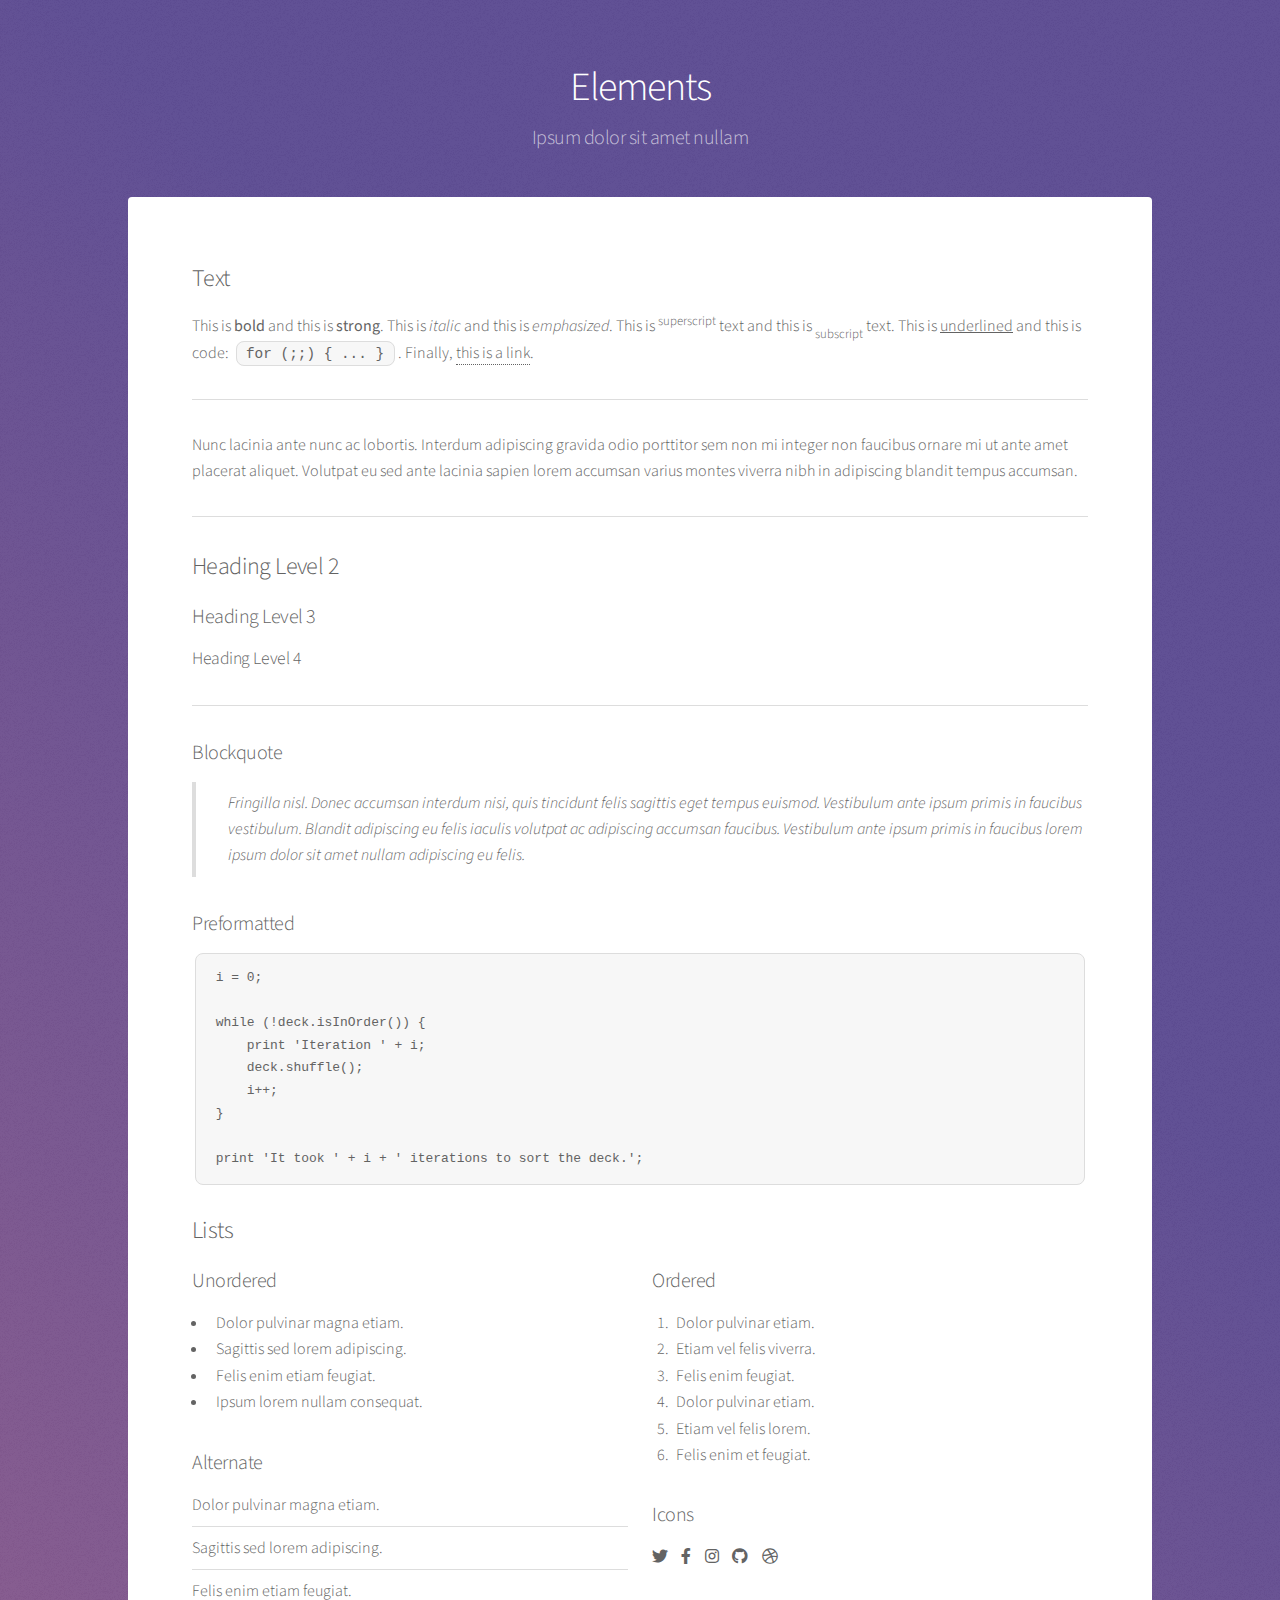
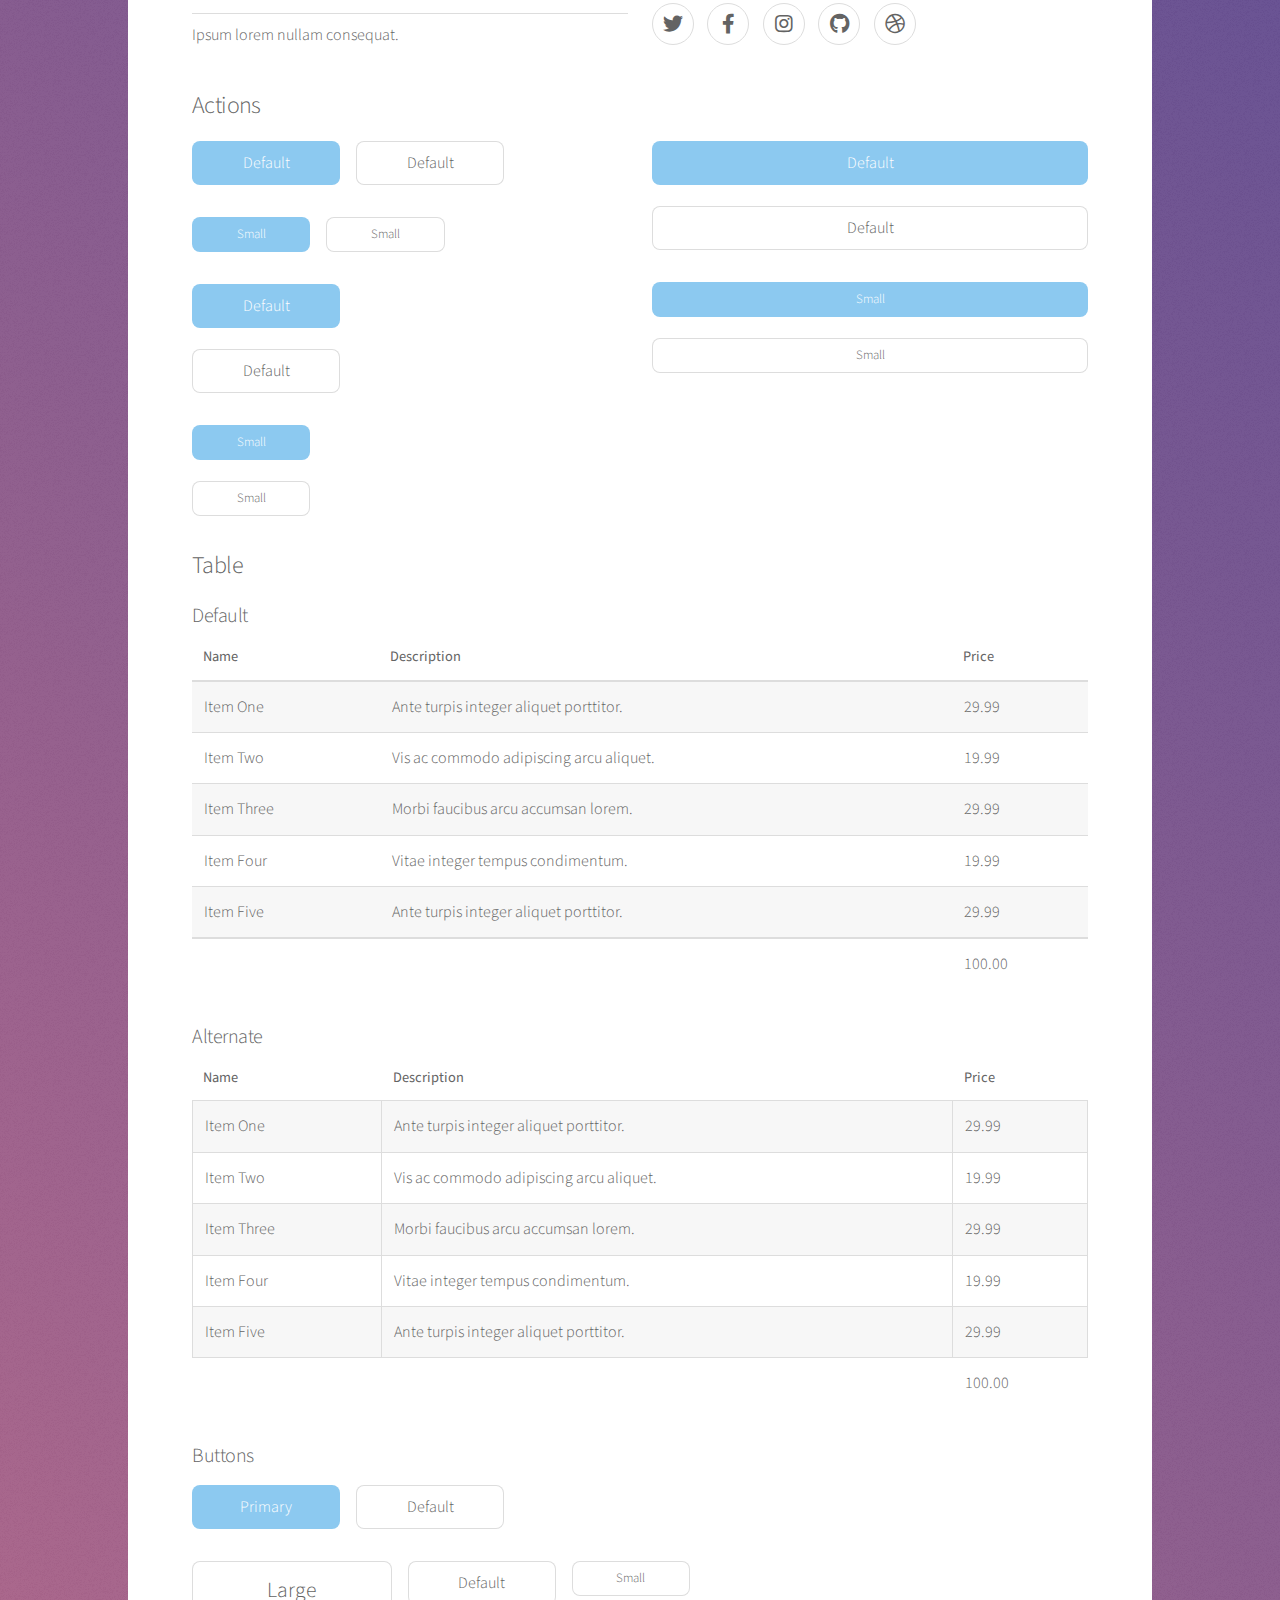
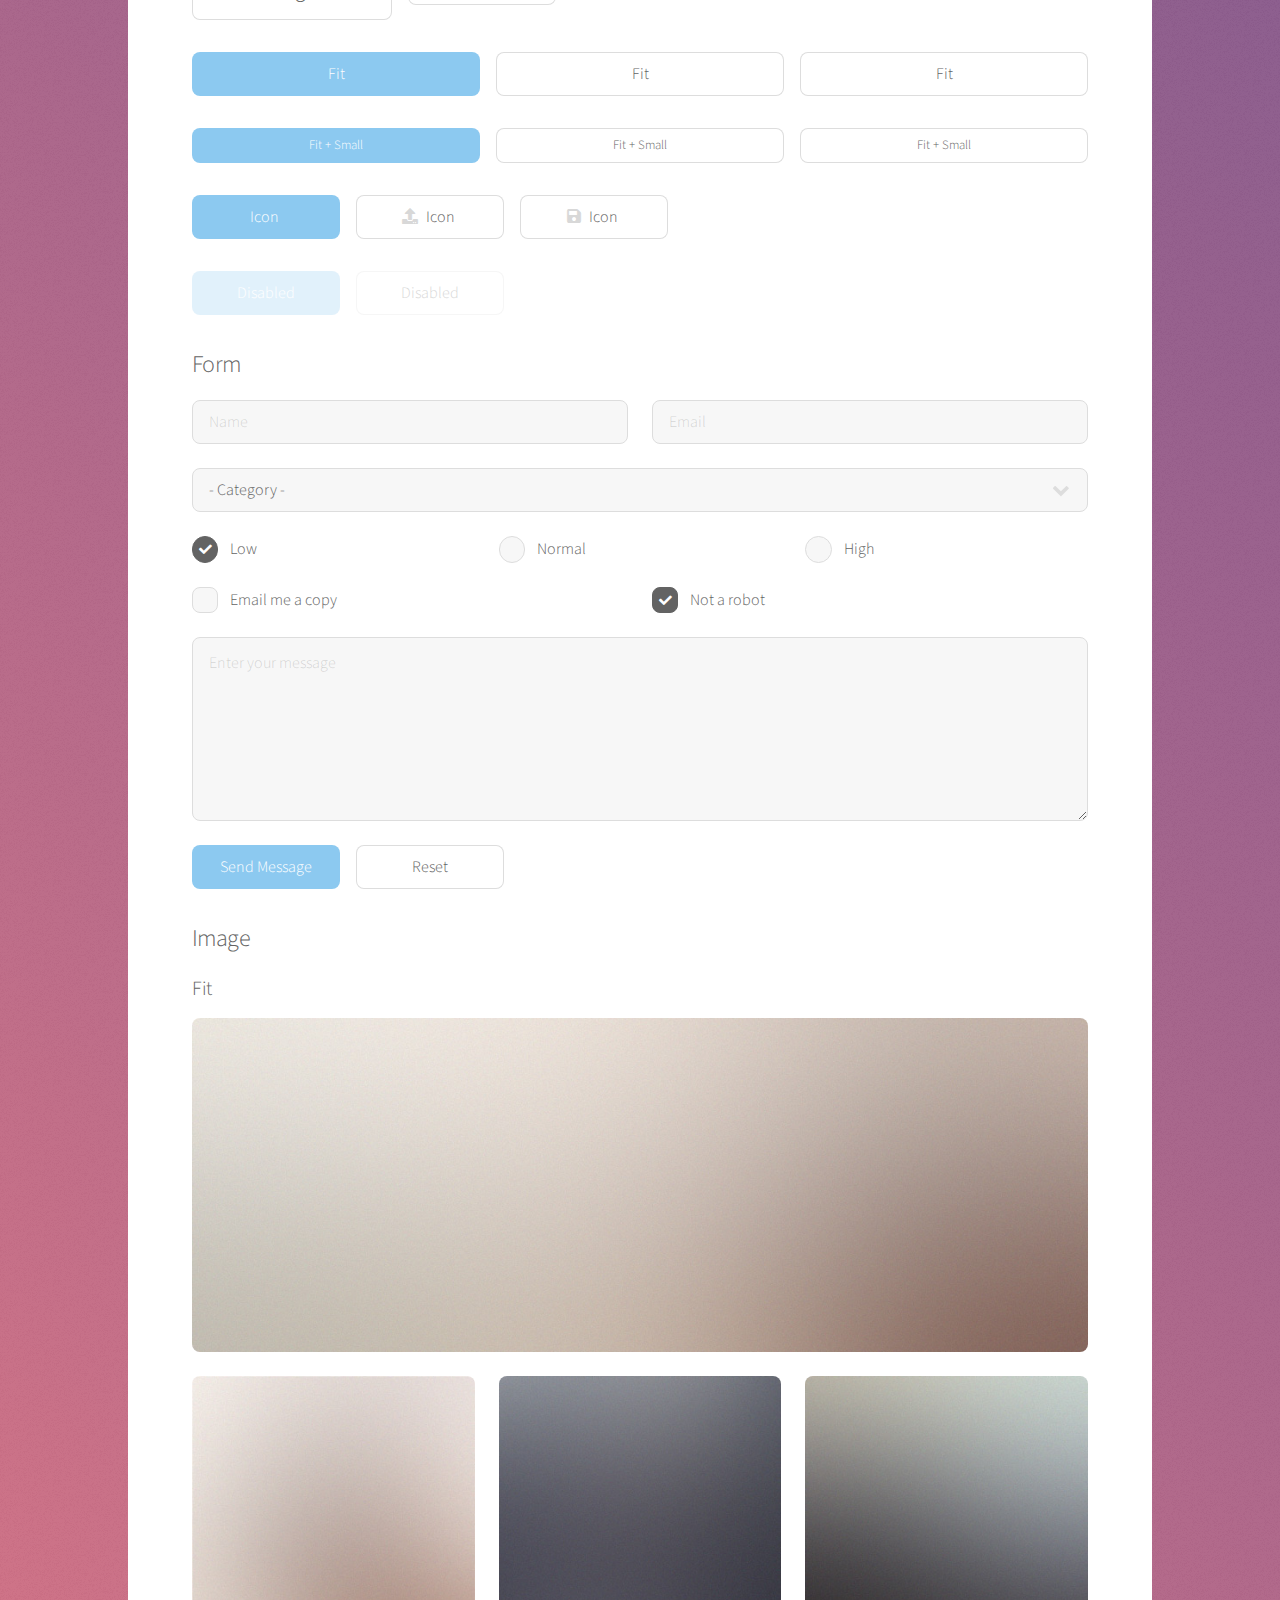
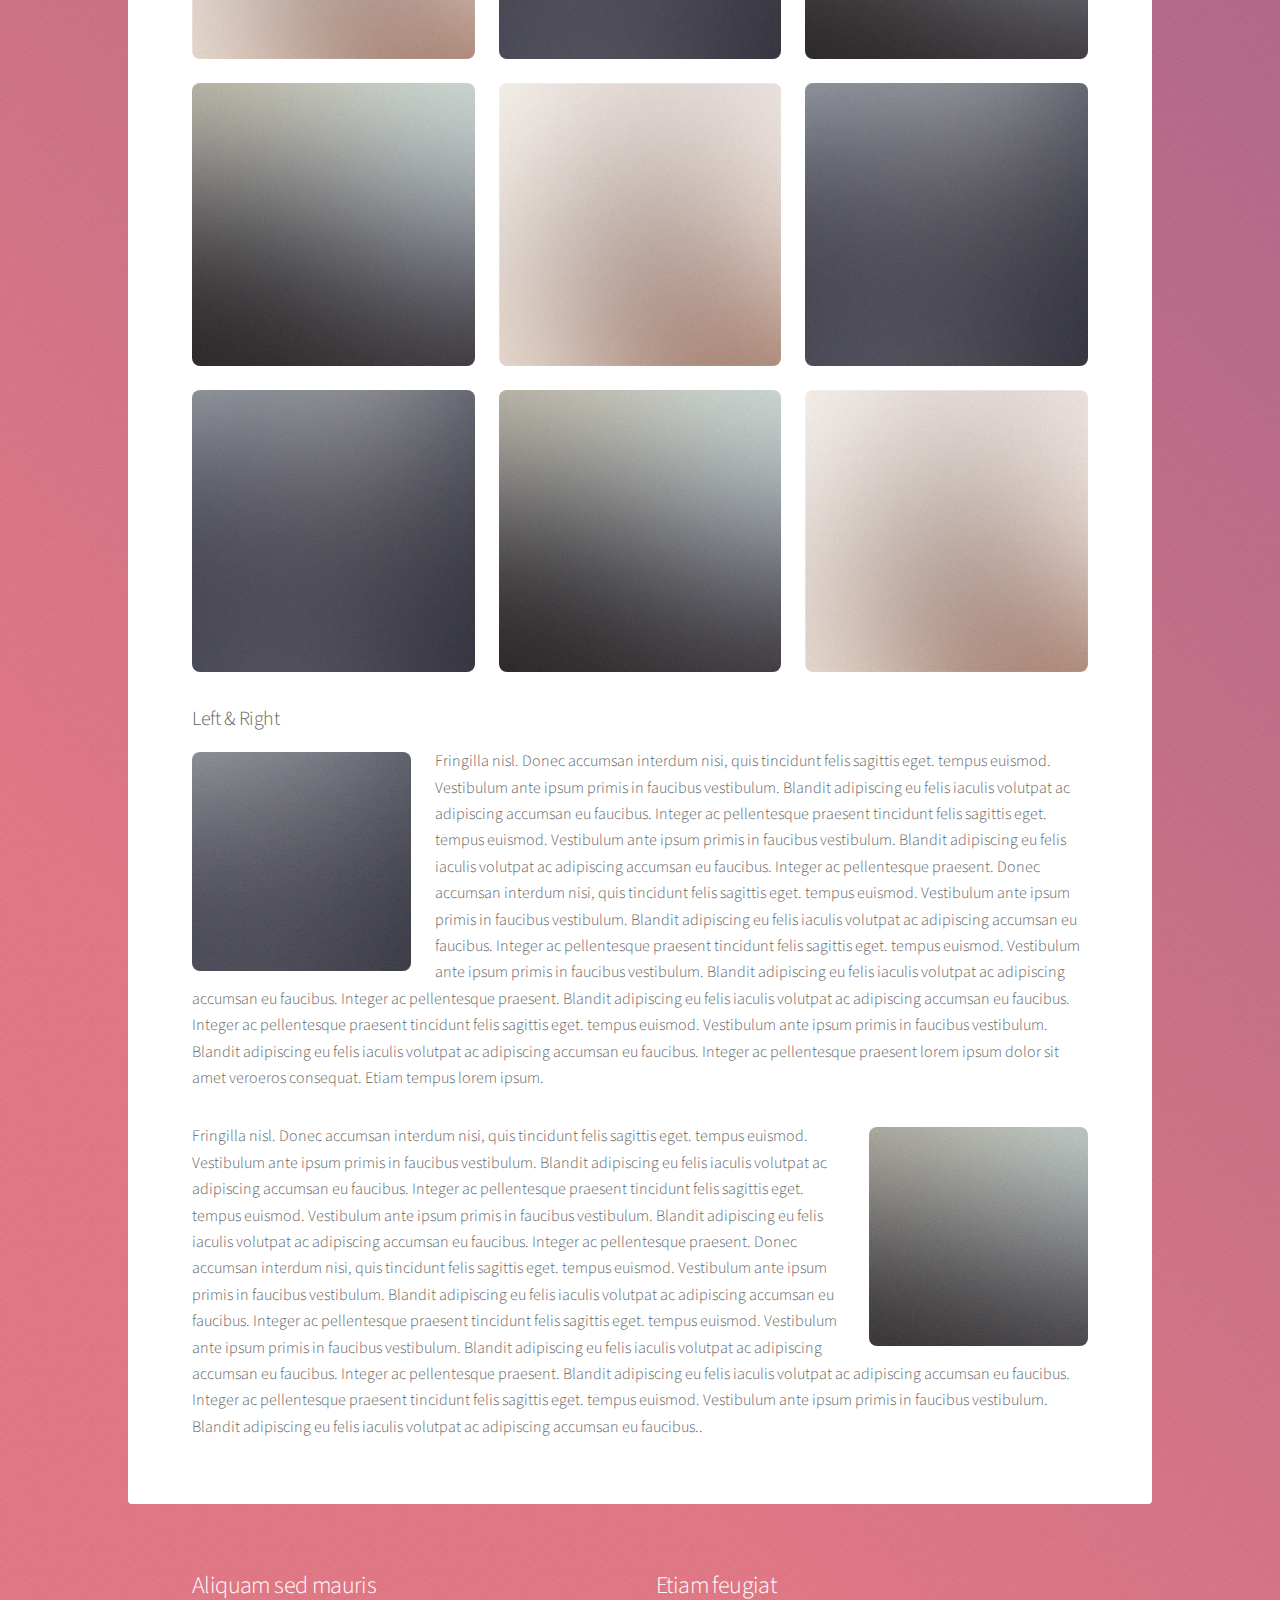
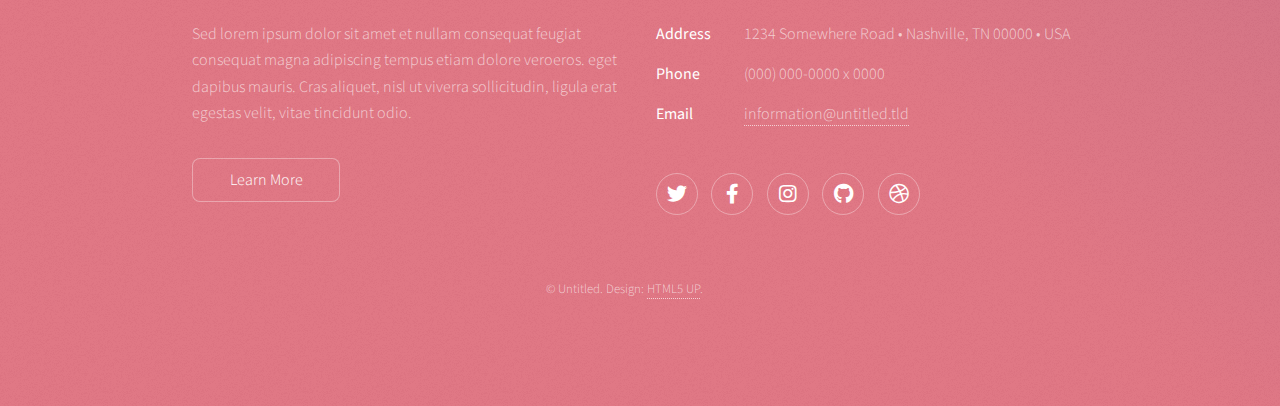
<file: elements.html>
<!DOCTYPE HTML>
<!--
	Stellar by HTML5 UP
	html5up.net | @ajlkn
	Free for personal and commercial use under the CCA 3.0 license (html5up.net/license)
-->
<html>
	<head>
		<title>Elements - Stellar by HTML5 UP</title>
		<meta charset="utf-8" />
		<meta name="viewport" content="width=device-width, initial-scale=1, user-scalable=no" />
		<link rel="stylesheet" href="assets/css/main.css" />
		<noscript><link rel="stylesheet" href="assets/css/noscript.css" /></noscript>
	</head>
	<body class="is-preload">

		<!-- Wrapper -->
			<div id="wrapper">

				<!-- Header -->
					<header id="header">
						<h1>Elements</h1>
						<p>Ipsum dolor sit amet nullam</p>
					</header>

				<!-- Main -->
					<div id="main">

						<!-- Content -->
							<section id="content" class="main">

								<!-- Text -->
									<section>
										<h2>Text</h2>
										<p>This is <b>bold</b> and this is <strong>strong</strong>. This is <i>italic</i> and this is <em>emphasized</em>.
										This is <sup>superscript</sup> text and this is <sub>subscript</sub> text.
										This is <u>underlined</u> and this is code: <code>for (;;) { ... }</code>. Finally, <a href="#">this is a link</a>.</p>
										<hr />
										<p>Nunc lacinia ante nunc ac lobortis. Interdum adipiscing gravida odio porttitor sem non mi integer non faucibus ornare mi ut ante amet placerat aliquet. Volutpat eu sed ante lacinia sapien lorem accumsan varius montes viverra nibh in adipiscing blandit tempus accumsan.</p>
										<hr />
										<h2>Heading Level 2</h2>
										<h3>Heading Level 3</h3>
										<h4>Heading Level 4</h4>
										<hr />
										<h3>Blockquote</h3>
										<blockquote>Fringilla nisl. Donec accumsan interdum nisi, quis tincidunt felis sagittis eget tempus euismod. Vestibulum ante ipsum primis in faucibus vestibulum. Blandit adipiscing eu felis iaculis volutpat ac adipiscing accumsan faucibus. Vestibulum ante ipsum primis in faucibus lorem ipsum dolor sit amet nullam adipiscing eu felis.</blockquote>
										<h3>Preformatted</h3>
										<pre><code>i = 0;

while (!deck.isInOrder()) {
    print 'Iteration ' + i;
    deck.shuffle();
    i++;
}

print 'It took ' + i + ' iterations to sort the deck.';</code></pre>
									</section>

								<!-- Lists -->
									<section>
										<h2>Lists</h2>
										<div class="row">
											<div class="col-6 col-12-medium">
												<h3>Unordered</h3>
												<ul>
													<li>Dolor pulvinar magna etiam.</li>
													<li>Sagittis sed lorem adipiscing.</li>
													<li>Felis enim etiam feugiat.</li>
													<li>Ipsum lorem nullam consequat.</li>
												</ul>
												<h3>Alternate</h3>
												<ul class="alt">
													<li>Dolor pulvinar magna etiam.</li>
													<li>Sagittis sed lorem adipiscing.</li>
													<li>Felis enim etiam feugiat.</li>
													<li>Ipsum lorem nullam consequat.</li>
												</ul>
											</div>
											<div class="col-6 col-12-medium">
												<h3>Ordered</h3>
												<ol>
													<li>Dolor pulvinar etiam.</li>
													<li>Etiam vel felis viverra.</li>
													<li>Felis enim feugiat.</li>
													<li>Dolor pulvinar etiam.</li>
													<li>Etiam vel felis lorem.</li>
													<li>Felis enim et feugiat.</li>
												</ol>
												<h3>Icons</h3>
												<ul class="icons">
													<li><a href="#" class="icon brands fa-twitter"><span class="label">Twitter</span></a></li>
													<li><a href="#" class="icon brands fa-facebook-f"><span class="label">Facebook</span></a></li>
													<li><a href="#" class="icon brands fa-instagram"><span class="label">Instagram</span></a></li>
													<li><a href="#" class="icon brands fa-github"><span class="label">GitHub</span></a></li>
													<li><a href="#" class="icon brands fa-dribbble"><span class="label">Dribbble</span></a></li>
												</ul>
												<ul class="icons">
													<li><a href="#" class="icon brands alt fa-twitter"><span class="label">Twitter</span></a></li>
													<li><a href="#" class="icon brands alt fa-facebook-f"><span class="label">Facebook</span></a></li>
													<li><a href="#" class="icon brands alt fa-instagram"><span class="label">Instagram</span></a></li>
													<li><a href="#" class="icon brands alt fa-github"><span class="label">GitHub</span></a></li>
													<li><a href="#" class="icon brands alt fa-dribbble"><span class="label">Dribbble</span></a></li>
												</ul>
											</div>
										</div>
										<h2>Actions</h2>
										<div class="row">
											<div class="col-6 col-12-medium">
												<ul class="actions">
													<li><a href="#" class="button primary">Default</a></li>
													<li><a href="#" class="button">Default</a></li>
												</ul>
												<ul class="actions small">
													<li><a href="#" class="button primary small">Small</a></li>
													<li><a href="#" class="button small">Small</a></li>
												</ul>
												<ul class="actions stacked">
													<li><a href="#" class="button primary">Default</a></li>
													<li><a href="#" class="button">Default</a></li>
												</ul>
												<ul class="actions stacked">
													<li><a href="#" class="button primary small">Small</a></li>
													<li><a href="#" class="button small">Small</a></li>
												</ul>
											</div>
											<div class="col-6 col-12-medium">
												<ul class="actions stacked">
													<li><a href="#" class="button primary fit">Default</a></li>
													<li><a href="#" class="button fit">Default</a></li>
												</ul>
												<ul class="actions stacked">
													<li><a href="#" class="button primary small fit">Small</a></li>
													<li><a href="#" class="button small fit">Small</a></li>
												</ul>
											</div>
										</div>
									</section>

								<!-- Table -->
									<section>
										<h2>Table</h2>
										<h3>Default</h3>
										<div class="table-wrapper">
											<table>
												<thead>
													<tr>
														<th>Name</th>
														<th>Description</th>
														<th>Price</th>
													</tr>
												</thead>
												<tbody>
													<tr>
														<td>Item One</td>
														<td>Ante turpis integer aliquet porttitor.</td>
														<td>29.99</td>
													</tr>
													<tr>
														<td>Item Two</td>
														<td>Vis ac commodo adipiscing arcu aliquet.</td>
														<td>19.99</td>
													</tr>
													<tr>
														<td>Item Three</td>
														<td> Morbi faucibus arcu accumsan lorem.</td>
														<td>29.99</td>
													</tr>
													<tr>
														<td>Item Four</td>
														<td>Vitae integer tempus condimentum.</td>
														<td>19.99</td>
													</tr>
													<tr>
														<td>Item Five</td>
														<td>Ante turpis integer aliquet porttitor.</td>
														<td>29.99</td>
													</tr>
												</tbody>
												<tfoot>
													<tr>
														<td colspan="2"></td>
														<td>100.00</td>
													</tr>
												</tfoot>
											</table>
										</div>

										<h3>Alternate</h3>
										<div class="table-wrapper">
											<table class="alt">
												<thead>
													<tr>
														<th>Name</th>
														<th>Description</th>
														<th>Price</th>
													</tr>
												</thead>
												<tbody>
													<tr>
														<td>Item One</td>
														<td>Ante turpis integer aliquet porttitor.</td>
														<td>29.99</td>
													</tr>
													<tr>
														<td>Item Two</td>
														<td>Vis ac commodo adipiscing arcu aliquet.</td>
														<td>19.99</td>
													</tr>
													<tr>
														<td>Item Three</td>
														<td> Morbi faucibus arcu accumsan lorem.</td>
														<td>29.99</td>
													</tr>
													<tr>
														<td>Item Four</td>
														<td>Vitae integer tempus condimentum.</td>
														<td>19.99</td>
													</tr>
													<tr>
														<td>Item Five</td>
														<td>Ante turpis integer aliquet porttitor.</td>
														<td>29.99</td>
													</tr>
												</tbody>
												<tfoot>
													<tr>
														<td colspan="2"></td>
														<td>100.00</td>
													</tr>
												</tfoot>
											</table>
										</div>
									</section>

								<!-- Buttons -->
									<section>
										<h3>Buttons</h3>
										<ul class="actions">
											<li><a href="#" class="button primary">Primary</a></li>
											<li><a href="#" class="button">Default</a></li>
										</ul>
										<ul class="actions">
											<li><a href="#" class="button large">Large</a></li>
											<li><a href="#" class="button">Default</a></li>
											<li><a href="#" class="button small">Small</a></li>
										</ul>
										<ul class="actions fit">
											<li><a href="#" class="button primary fit">Fit</a></li>
											<li><a href="#" class="button fit">Fit</a></li>
											<li><a href="#" class="button fit">Fit</a></li>
										</ul>
										<ul class="actions fit small">
											<li><a href="#" class="button primary fit small">Fit + Small</a></li>
											<li><a href="#" class="button fit small">Fit + Small</a></li>
											<li><a href="#" class="button fit small">Fit + Small</a></li>
										</ul>
										<ul class="actions">
											<li><a href="#" class="button primary icon solidfa-download">Icon</a></li>
											<li><a href="#" class="button icon solid fa-upload">Icon</a></li>
											<li><a href="#" class="button icon solid fa-save">Icon</a></li>
										</ul>
										<ul class="actions">
											<li><span class="button primary disabled">Disabled</span></li>
											<li><span class="button disabled">Disabled</span></li>
										</ul>
									</section>

								<!-- Form -->
									<section>
										<h2>Form</h2>
										<form method="post" action="#">
											<div class="row gtr-uniform">
												<div class="col-6 col-12-xsmall">
													<input type="text" name="demo-name" id="demo-name" value="" placeholder="Name" />
												</div>
												<div class="col-6 col-12-xsmall">
													<input type="email" name="demo-email" id="demo-email" value="" placeholder="Email" />
												</div>
												<div class="col-12">
													<select name="demo-category" id="demo-category">
														<option value="">- Category -</option>
														<option value="1">Manufacturing</option>
														<option value="1">Shipping</option>
														<option value="1">Administration</option>
														<option value="1">Human Resources</option>
													</select>
												</div>
												<div class="col-4 col-12-small">
													<input type="radio" id="demo-priority-low" name="demo-priority" checked>
													<label for="demo-priority-low">Low</label>
												</div>
												<div class="col-4 col-12-small">
													<input type="radio" id="demo-priority-normal" name="demo-priority">
													<label for="demo-priority-normal">Normal</label>
												</div>
												<div class="col-4 col-12-small">
													<input type="radio" id="demo-priority-high" name="demo-priority">
													<label for="demo-priority-high">High</label>
												</div>
												<div class="col-6 col-12-small">
													<input type="checkbox" id="demo-copy" name="demo-copy">
													<label for="demo-copy">Email me a copy</label>
												</div>
												<div class="col-6 col-12-small">
													<input type="checkbox" id="demo-human" name="demo-human" checked>
													<label for="demo-human">Not a robot</label>
												</div>
												<div class="col-12">
													<textarea name="demo-message" id="demo-message" placeholder="Enter your message" rows="6"></textarea>
												</div>
												<div class="col-12">
													<ul class="actions">
														<li><input type="submit" value="Send Message" class="primary" /></li>
														<li><input type="reset" value="Reset" /></li>
													</ul>
												</div>
											</div>
										</form>
									</section>

								<!-- Image -->
									<section>
										<h2>Image</h2>
										<h3>Fit</h3>
										<div class="box alt">
											<div class="row gtr-uniform">
												<div class="col-12"><span class="image fit"><img src="images/pic04.jpg" alt="" /></span></div>
												<div class="col-4"><span class="image fit"><img src="images/pic01.jpg" alt="" /></span></div>
												<div class="col-4"><span class="image fit"><img src="images/pic02.jpg" alt="" /></span></div>
												<div class="col-4"><span class="image fit"><img src="images/pic03.jpg" alt="" /></span></div>
												<div class="col-4"><span class="image fit"><img src="images/pic03.jpg" alt="" /></span></div>
												<div class="col-4"><span class="image fit"><img src="images/pic01.jpg" alt="" /></span></div>
												<div class="col-4"><span class="image fit"><img src="images/pic02.jpg" alt="" /></span></div>
												<div class="col-4"><span class="image fit"><img src="images/pic02.jpg" alt="" /></span></div>
												<div class="col-4"><span class="image fit"><img src="images/pic03.jpg" alt="" /></span></div>
												<div class="col-4"><span class="image fit"><img src="images/pic01.jpg" alt="" /></span></div>
											</div>
										</div>
										<h3>Left &amp; Right</h3>
										<p><span class="image left"><img src="images/pic05.jpg" alt="" /></span>Fringilla nisl. Donec accumsan interdum nisi, quis tincidunt felis sagittis eget. tempus euismod. Vestibulum ante ipsum primis in faucibus vestibulum. Blandit adipiscing eu felis iaculis volutpat ac adipiscing accumsan eu faucibus. Integer ac pellentesque praesent tincidunt felis sagittis eget. tempus euismod. Vestibulum ante ipsum primis in faucibus vestibulum. Blandit adipiscing eu felis iaculis volutpat ac adipiscing accumsan eu faucibus. Integer ac pellentesque praesent. Donec accumsan interdum nisi, quis tincidunt felis sagittis eget. tempus euismod. Vestibulum ante ipsum primis in faucibus vestibulum. Blandit adipiscing eu felis iaculis volutpat ac adipiscing accumsan eu faucibus. Integer ac pellentesque praesent tincidunt felis sagittis eget. tempus euismod. Vestibulum ante ipsum primis in faucibus vestibulum. Blandit adipiscing eu felis iaculis volutpat ac adipiscing accumsan eu faucibus. Integer ac pellentesque praesent. Blandit adipiscing eu felis iaculis volutpat ac adipiscing accumsan eu faucibus. Integer ac pellentesque praesent tincidunt felis sagittis eget. tempus euismod. Vestibulum ante ipsum primis in faucibus vestibulum. Blandit adipiscing eu felis iaculis volutpat ac adipiscing accumsan eu faucibus. Integer ac pellentesque praesent lorem ipsum dolor sit amet veroeros consequat. Etiam tempus lorem ipsum.</p>
										<p><span class="image right"><img src="images/pic06.jpg" alt="" /></span>Fringilla nisl. Donec accumsan interdum nisi, quis tincidunt felis sagittis eget. tempus euismod. Vestibulum ante ipsum primis in faucibus vestibulum. Blandit adipiscing eu felis iaculis volutpat ac adipiscing accumsan eu faucibus. Integer ac pellentesque praesent tincidunt felis sagittis eget. tempus euismod. Vestibulum ante ipsum primis in faucibus vestibulum. Blandit adipiscing eu felis iaculis volutpat ac adipiscing accumsan eu faucibus. Integer ac pellentesque praesent. Donec accumsan interdum nisi, quis tincidunt felis sagittis eget. tempus euismod. Vestibulum ante ipsum primis in faucibus vestibulum. Blandit adipiscing eu felis iaculis volutpat ac adipiscing accumsan eu faucibus. Integer ac pellentesque praesent tincidunt felis sagittis eget. tempus euismod. Vestibulum ante ipsum primis in faucibus vestibulum. Blandit adipiscing eu felis iaculis volutpat ac adipiscing accumsan eu faucibus. Integer ac pellentesque praesent. Blandit adipiscing eu felis iaculis volutpat ac adipiscing accumsan eu faucibus. Integer ac pellentesque praesent tincidunt felis sagittis eget. tempus euismod. Vestibulum ante ipsum primis in faucibus vestibulum. Blandit adipiscing eu felis iaculis volutpat ac adipiscing accumsan eu faucibus..</p>
									</section>

							</section>

					</div>

				<!-- Footer -->
					<footer id="footer">
						<section>
							<h2>Aliquam sed mauris</h2>
							<p>Sed lorem ipsum dolor sit amet et nullam consequat feugiat consequat magna adipiscing tempus etiam dolore veroeros. eget dapibus mauris. Cras aliquet, nisl ut viverra sollicitudin, ligula erat egestas velit, vitae tincidunt odio.</p>
							<ul class="actions">
								<li><a href="#" class="button">Learn More</a></li>
							</ul>
						</section>
						<section>
							<h2>Etiam feugiat</h2>
							<dl class="alt">
								<dt>Address</dt>
								<dd>1234 Somewhere Road &bull; Nashville, TN 00000 &bull; USA</dd>
								<dt>Phone</dt>
								<dd>(000) 000-0000 x 0000</dd>
								<dt>Email</dt>
								<dd><a href="#">information@untitled.tld</a></dd>
							</dl>
							<ul class="icons">
								<li><a href="#" class="icon brands fa-twitter alt"><span class="label">Twitter</span></a></li>
								<li><a href="#" class="icon brands fa-facebook-f alt"><span class="label">Facebook</span></a></li>
								<li><a href="#" class="icon brands fa-instagram alt"><span class="label">Instagram</span></a></li>
								<li><a href="#" class="icon brands fa-github alt"><span class="label">GitHub</span></a></li>
								<li><a href="#" class="icon brands fa-dribbble alt"><span class="label">Dribbble</span></a></li>
							</ul>
						</section>
						<p class="copyright">&copy; Untitled. Design: <a href="https://html5up.net">HTML5 UP</a>.</p>
					</footer>

			</div>

		<!-- Scripts -->
			<script src="assets/js/jquery.min.js"></script>
			<script src="assets/js/jquery.scrollex.min.js"></script>
			<script src="assets/js/jquery.scrolly.min.js"></script>
			<script src="assets/js/browser.min.js"></script>
			<script src="assets/js/breakpoints.min.js"></script>
			<script src="assets/js/util.js"></script>
			<script src="assets/js/main.js"></script>

	</body>
</html>
</file>
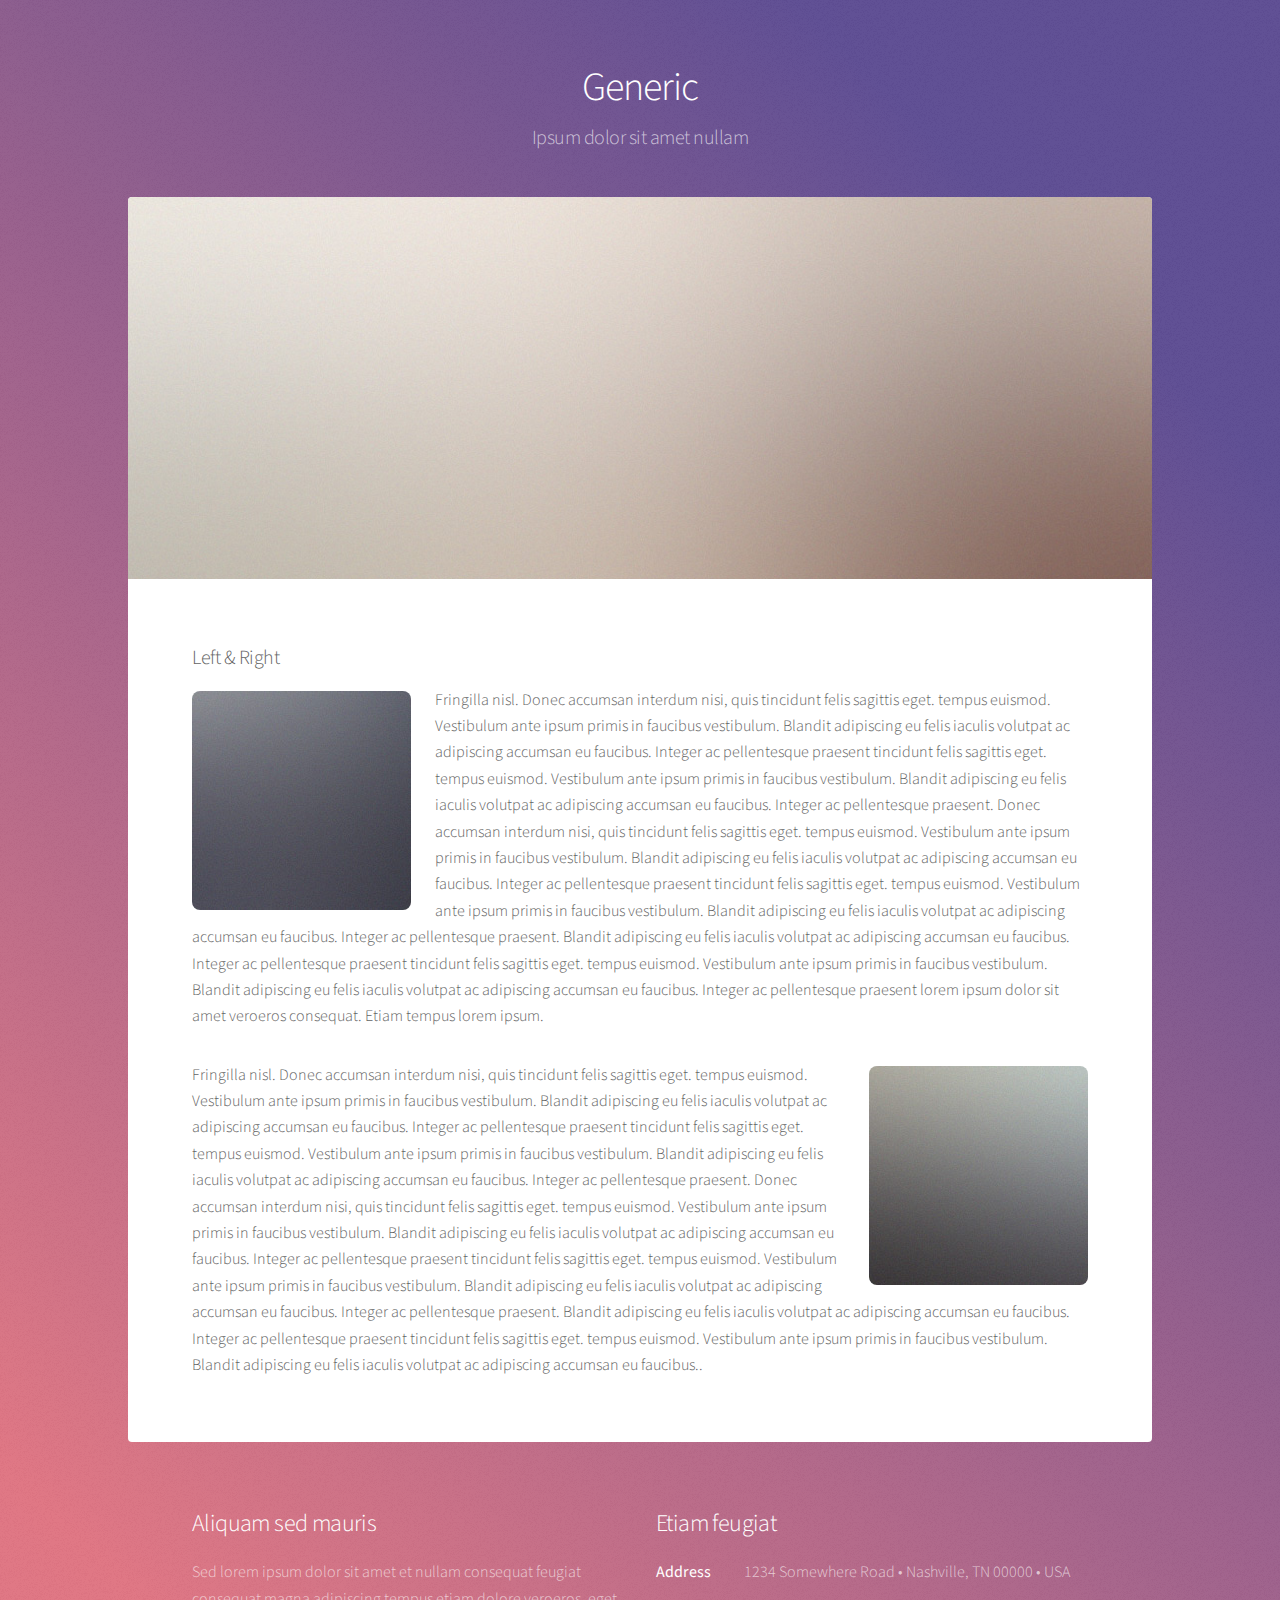
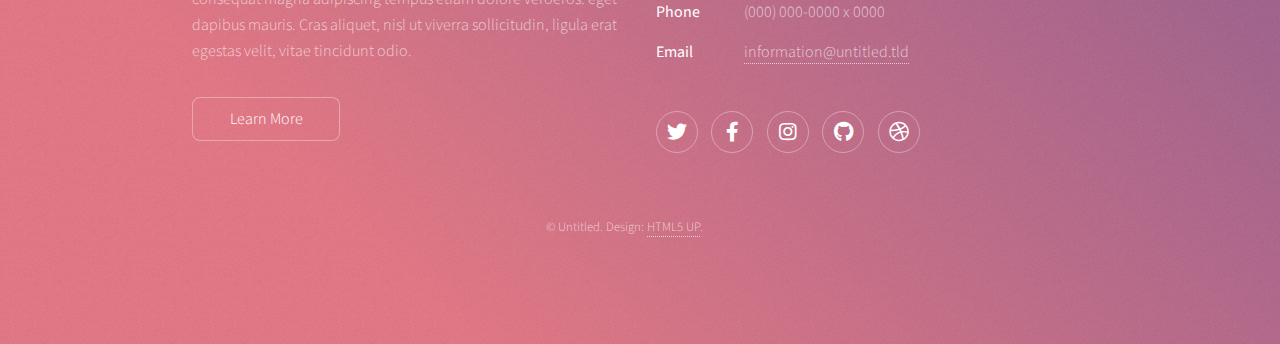
<file: generic copy 2.html>
<!DOCTYPE HTML>
<!--
	Stellar by HTML5 UP
	html5up.net | @ajlkn
	Free for personal and commercial use under the CCA 3.0 license (html5up.net/license)
-->
<html>
	<head>
		<title>Generic - Stellar by HTML5 UP</title>
		<meta charset="utf-8" />
		<meta name="viewport" content="width=device-width, initial-scale=1, user-scalable=no" />
		<link rel="stylesheet" href="assets/css/main.css" />
		<noscript><link rel="stylesheet" href="assets/css/noscript.css" /></noscript>
	</head>
	<body class="is-preload">

		<!-- Wrapper -->
			<div id="wrapper">

				<!-- Header -->
					<header id="header">
						<h1>Generic</h1>
						<p>Ipsum dolor sit amet nullam</p>
					</header>

				<!-- Main -->
					<div id="main">

						<!-- Content -->
							<section id="content" class="main">
								<span class="image main"><img src="images/pic04.jpg" alt="" /></span>
								<h3>Left &amp; Right</h3>
										<p><span class="image left"><img src="images/pic05.jpg" alt="" /></span>Fringilla nisl. Donec accumsan interdum nisi, quis tincidunt felis sagittis eget. tempus euismod. Vestibulum ante ipsum primis in faucibus vestibulum. Blandit adipiscing eu felis iaculis volutpat ac adipiscing accumsan eu faucibus. Integer ac pellentesque praesent tincidunt felis sagittis eget. tempus euismod. Vestibulum ante ipsum primis in faucibus vestibulum. Blandit adipiscing eu felis iaculis volutpat ac adipiscing accumsan eu faucibus. Integer ac pellentesque praesent. Donec accumsan interdum nisi, quis tincidunt felis sagittis eget. tempus euismod. Vestibulum ante ipsum primis in faucibus vestibulum. Blandit adipiscing eu felis iaculis volutpat ac adipiscing accumsan eu faucibus. Integer ac pellentesque praesent tincidunt felis sagittis eget. tempus euismod. Vestibulum ante ipsum primis in faucibus vestibulum. Blandit adipiscing eu felis iaculis volutpat ac adipiscing accumsan eu faucibus. Integer ac pellentesque praesent. Blandit adipiscing eu felis iaculis volutpat ac adipiscing accumsan eu faucibus. Integer ac pellentesque praesent tincidunt felis sagittis eget. tempus euismod. Vestibulum ante ipsum primis in faucibus vestibulum. Blandit adipiscing eu felis iaculis volutpat ac adipiscing accumsan eu faucibus. Integer ac pellentesque praesent lorem ipsum dolor sit amet veroeros consequat. Etiam tempus lorem ipsum.</p>
										<p><span class="image right"><img src="images/pic06.jpg" alt="" /></span>Fringilla nisl. Donec accumsan interdum nisi, quis tincidunt felis sagittis eget. tempus euismod. Vestibulum ante ipsum primis in faucibus vestibulum. Blandit adipiscing eu felis iaculis volutpat ac adipiscing accumsan eu faucibus. Integer ac pellentesque praesent tincidunt felis sagittis eget. tempus euismod. Vestibulum ante ipsum primis in faucibus vestibulum. Blandit adipiscing eu felis iaculis volutpat ac adipiscing accumsan eu faucibus. Integer ac pellentesque praesent. Donec accumsan interdum nisi, quis tincidunt felis sagittis eget. tempus euismod. Vestibulum ante ipsum primis in faucibus vestibulum. Blandit adipiscing eu felis iaculis volutpat ac adipiscing accumsan eu faucibus. Integer ac pellentesque praesent tincidunt felis sagittis eget. tempus euismod. Vestibulum ante ipsum primis in faucibus vestibulum. Blandit adipiscing eu felis iaculis volutpat ac adipiscing accumsan eu faucibus. Integer ac pellentesque praesent. Blandit adipiscing eu felis iaculis volutpat ac adipiscing accumsan eu faucibus. Integer ac pellentesque praesent tincidunt felis sagittis eget. tempus euismod. Vestibulum ante ipsum primis in faucibus vestibulum. Blandit adipiscing eu felis iaculis volutpat ac adipiscing accumsan eu faucibus..</p>
							</section>

					</div>

				<!-- Footer -->
					<footer id="footer">
						<section>
							<h2>Aliquam sed mauris</h2>
							<p>Sed lorem ipsum dolor sit amet et nullam consequat feugiat consequat magna adipiscing tempus etiam dolore veroeros. eget dapibus mauris. Cras aliquet, nisl ut viverra sollicitudin, ligula erat egestas velit, vitae tincidunt odio.</p>
							<ul class="actions">
								<li><a href="#" class="button">Learn More</a></li>
							</ul>
						</section>
						<section>
							<h2>Etiam feugiat</h2>
							<dl class="alt">
								<dt>Address</dt>
								<dd>1234 Somewhere Road &bull; Nashville, TN 00000 &bull; USA</dd>
								<dt>Phone</dt>
								<dd>(000) 000-0000 x 0000</dd>
								<dt>Email</dt>
								<dd><a href="#">information@untitled.tld</a></dd>
							</dl>
							<ul class="icons">
								<li><a href="#" class="icon brands fa-twitter alt"><span class="label">Twitter</span></a></li>
								<li><a href="#" class="icon brands fa-facebook-f alt"><span class="label">Facebook</span></a></li>
								<li><a href="#" class="icon brands fa-instagram alt"><span class="label">Instagram</span></a></li>
								<li><a href="#" class="icon brands fa-github alt"><span class="label">GitHub</span></a></li>
								<li><a href="#" class="icon brands fa-dribbble alt"><span class="label">Dribbble</span></a></li>
							</ul>
						</section>
						<p class="copyright">&copy; Untitled. Design: <a href="https://html5up.net">HTML5 UP</a>.</p>
					</footer>

			</div>

		<!-- Scripts -->
			<script src="assets/js/jquery.min.js"></script>
			<script src="assets/js/jquery.scrollex.min.js"></script>
			<script src="assets/js/jquery.scrolly.min.js"></script>
			<script src="assets/js/browser.min.js"></script>
			<script src="assets/js/breakpoints.min.js"></script>
			<script src="assets/js/util.js"></script>
			<script src="assets/js/main.js"></script>

	</body>
</html>
</file>
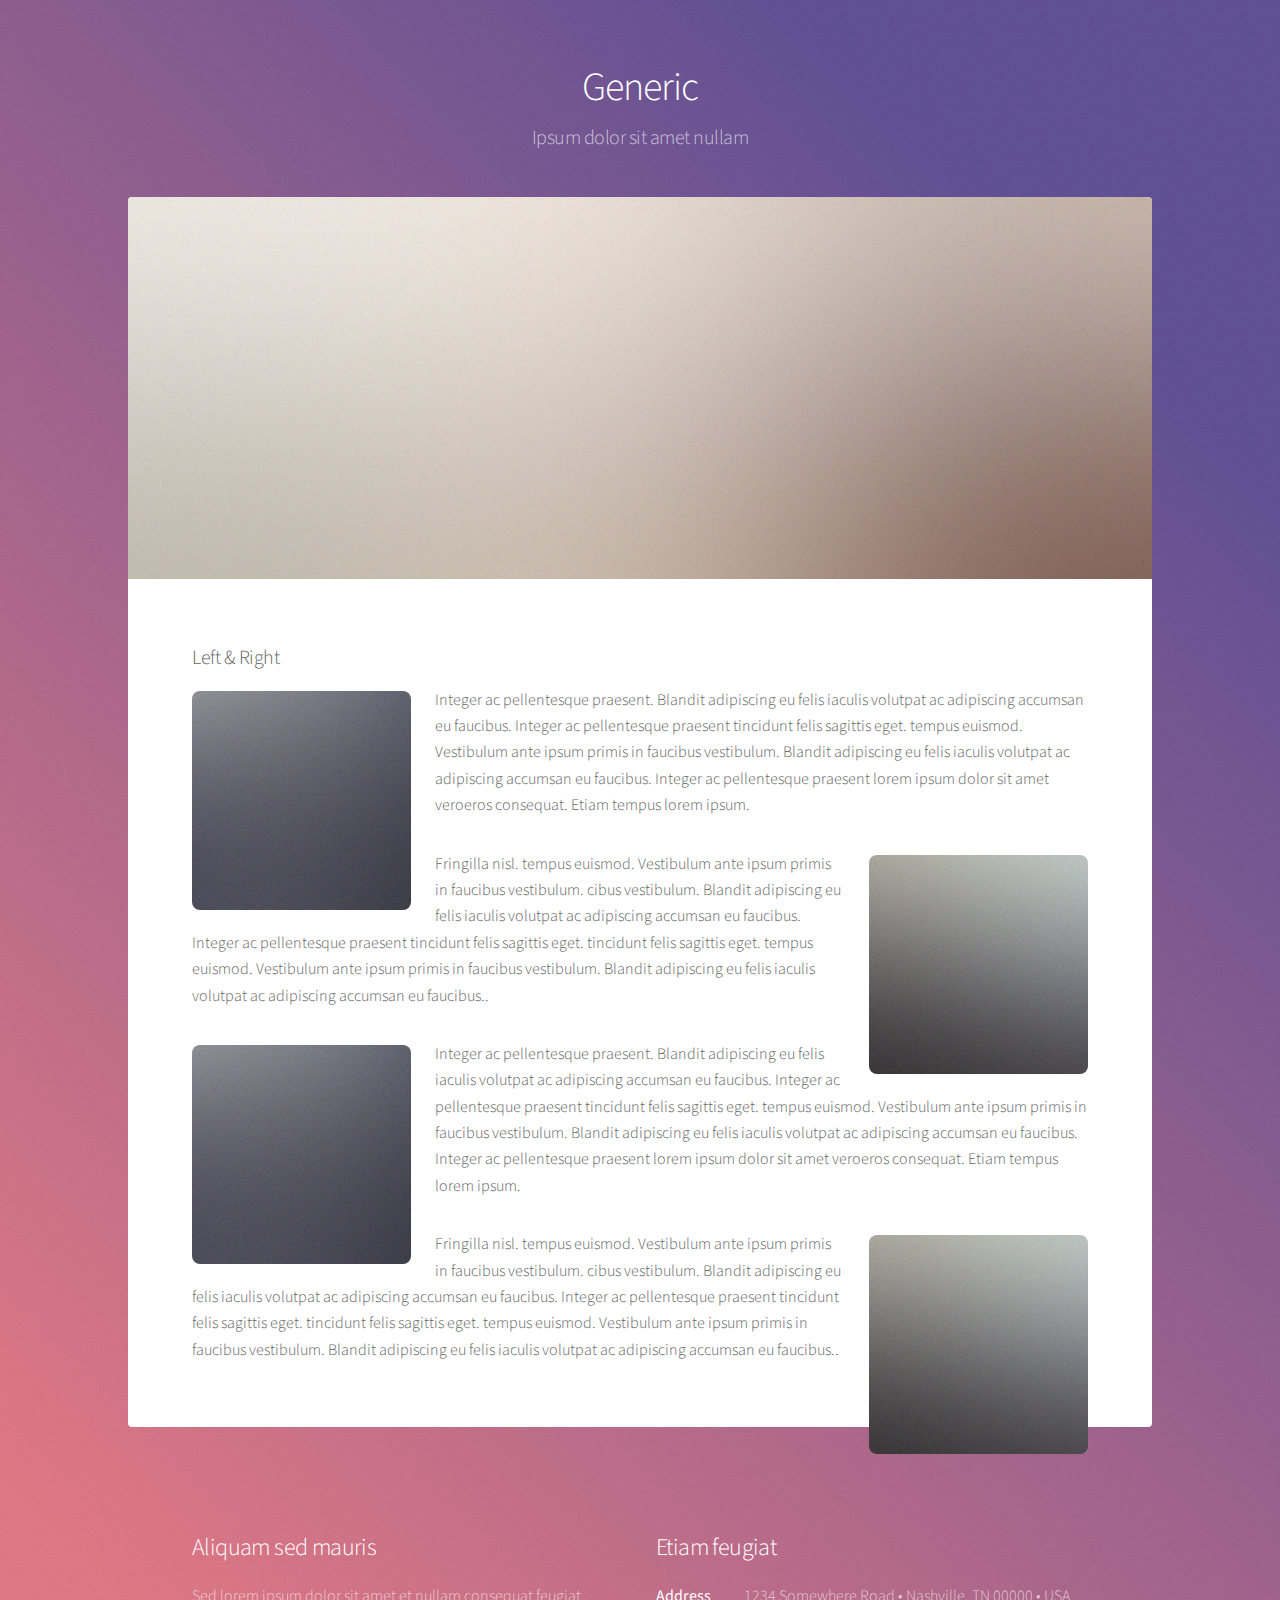
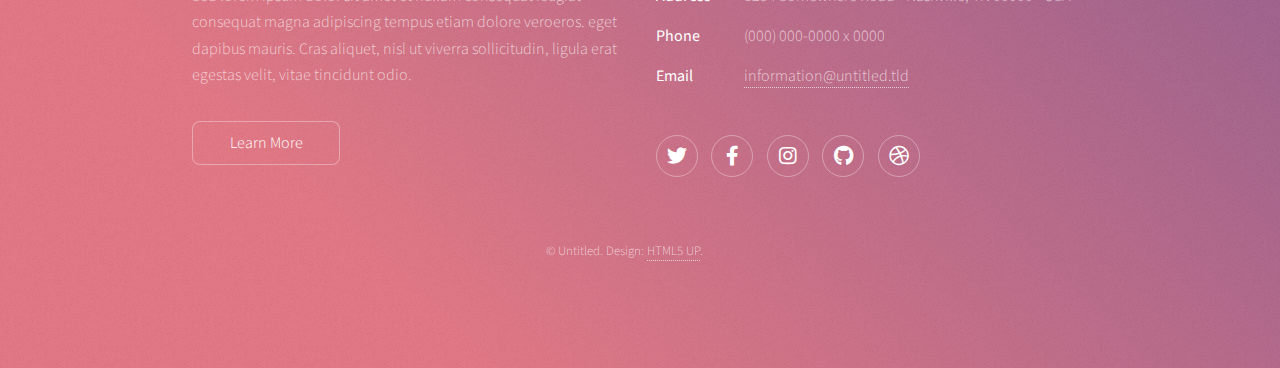
<file: prev-work.html>
<!DOCTYPE HTML>
<!--
	Stellar by HTML5 UP
	html5up.net | @ajlkn
	Free for personal and commercial use under the CCA 3.0 license (html5up.net/license)
-->
<html>
	<head>
		<title>Generic - Stellar by HTML5 UP</title>
		<meta charset="utf-8" />
		<meta name="viewport" content="width=device-width, initial-scale=1, user-scalable=no" />
		<link rel="stylesheet" href="assets/css/main.css" />
		<noscript><link rel="stylesheet" href="assets/css/noscript.css" /></noscript>
	</head>
	<body class="is-preload">

		<!-- Wrapper -->
			<div id="wrapper">

				<!-- Header -->
					<header id="header">
						<h1>Generic</h1>
						<p>Ipsum dolor sit amet nullam</p>
					</header>

				<!-- Main -->
					<div id="main">

						<!-- Content -->
							<section id="content" class="main">
								<span class="image main"><img src="images/pic04.jpg" alt="" /></span>
								<h3>Left &amp; Right</h3>
										<p>
											<span class="image left"><img src="images/pic05.jpg" alt="" />
										</span> Integer ac pellentesque praesent. Blandit adipiscing eu felis iaculis volutpat ac adipiscing accumsan eu faucibus.
										 Integer ac pellentesque praesent tincidunt felis sagittis eget. tempus euismod. Vestibulum ante ipsum primis in faucibus 
										 vestibulum. Blandit adipiscing eu felis iaculis volutpat ac adipiscing accumsan eu faucibus. Integer ac pellentesque praesent 
										 lorem ipsum dolor sit amet veroeros consequat. Etiam tempus lorem ipsum.</p>
										<p>
											<span class="image right"><img src="images/pic06.jpg" alt="" />
											</span>Fringilla nisl.  tempus euismod. Vestibulum ante 
											ipsum primis in faucibus vestibulum. cibus vestibulum. Blandit adipiscing eu felis iaculis volutpat ac adipiscing accumsan 
											eu faucibus. Integer ac pellentesque praesent tincidunt felis sagittis eget. 
											 tincidunt felis sagittis eget. tempus euismod. Vestibulum ante ipsum primis in faucibus vestibulum. 
											 Blandit adipiscing eu felis iaculis volutpat ac adipiscing accumsan eu faucibus..</p>

											 <p>
												<span class="image left"><img src="images/pic05.jpg" alt="" />
											</span> Integer ac pellentesque praesent. Blandit adipiscing eu felis iaculis volutpat ac adipiscing accumsan eu faucibus.
											 Integer ac pellentesque praesent tincidunt felis sagittis eget. tempus euismod. Vestibulum ante ipsum primis in faucibus 
											 vestibulum. Blandit adipiscing eu felis iaculis volutpat ac adipiscing accumsan eu faucibus. Integer ac pellentesque praesent 
											 lorem ipsum dolor sit amet veroeros consequat. Etiam tempus lorem ipsum.</p>
											<p>
												<span class="image right"><img src="images/pic06.jpg" alt="" />
												</span>Fringilla nisl.  tempus euismod. Vestibulum ante 
												ipsum primis in faucibus vestibulum. cibus vestibulum. Blandit adipiscing eu felis iaculis volutpat ac adipiscing accumsan 
												eu faucibus. Integer ac pellentesque praesent tincidunt felis sagittis eget. 
												 tincidunt felis sagittis eget. tempus euismod. Vestibulum ante ipsum primis in faucibus vestibulum. 
												 Blandit adipiscing eu felis iaculis volutpat ac adipiscing accumsan eu faucibus..</p>
							</section>

					</div>

				<!-- Footer -->
					<footer id="footer">
						<section>
							<h2>Aliquam sed mauris</h2>
							<p>Sed lorem ipsum dolor sit amet et nullam consequat feugiat consequat magna adipiscing tempus etiam dolore veroeros. eget dapibus mauris. Cras aliquet, nisl ut viverra sollicitudin, ligula erat egestas velit, vitae tincidunt odio.</p>
							<ul class="actions">
								<li><a href="#" class="button">Learn More</a></li>
							</ul>
						</section>
						<section>
							<h2>Etiam feugiat</h2>
							<dl class="alt">
								<dt>Address</dt>
								<dd>1234 Somewhere Road &bull; Nashville, TN 00000 &bull; USA</dd>
								<dt>Phone</dt>
								<dd>(000) 000-0000 x 0000</dd>
								<dt>Email</dt>
								<dd><a href="#">information@untitled.tld</a></dd>
							</dl>
							<ul class="icons">
								<li><a href="#" class="icon brands fa-twitter alt"><span class="label">Twitter</span></a></li>
								<li><a href="#" class="icon brands fa-facebook-f alt"><span class="label">Facebook</span></a></li>
								<li><a href="#" class="icon brands fa-instagram alt"><span class="label">Instagram</span></a></li>
								<li><a href="#" class="icon brands fa-github alt"><span class="label">GitHub</span></a></li>
								<li><a href="#" class="icon brands fa-dribbble alt"><span class="label">Dribbble</span></a></li>
							</ul>
						</section>
						<p class="copyright">&copy; Untitled. Design: <a href="https://html5up.net">HTML5 UP</a>.</p>
					</footer>

			</div>

		<!-- Scripts -->
			<script src="assets/js/jquery.min.js"></script>
			<script src="assets/js/jquery.scrollex.min.js"></script>
			<script src="assets/js/jquery.scrolly.min.js"></script>
			<script src="assets/js/browser.min.js"></script>
			<script src="assets/js/breakpoints.min.js"></script>
			<script src="assets/js/util.js"></script>
			<script src="assets/js/main.js"></script>

	</body>
</html>
</file>
<file: assets/css/noscript.css>
/*
	Stellar by HTML5 UP
	html5up.net | @ajlkn
	Free for personal and commercial use under the CCA 3.0 license (html5up.net/license)
*/

/* Header */

	body.is-preload #header.alt > * {
		opacity: 1;
	}

	body.is-preload #header.alt .logo {
		-moz-transform: none;
		-webkit-transform: none;
		-ms-transform: none;
		transform: none;
	}
</file>
<file: assets/css/main.css>
@import url(fontawesome-all.min.css);
@import 'https://fonts.googleapis.com/css?family=Source+Sans+Pro:300,400';

/*
	Stellar by HTML5 UP
	html5up.net | @ajlkn
	Free for personal and commercial use under the CCA 3.0 license (html5up.net/license)
*/

html, body, div, span, applet, object,
iframe, h1, h2, h3, h4, h5, h6, p, blockquote,
pre, a, abbr, acronym, address, big, cite,
code, del, dfn, em, img, ins, kbd, q, s, samp,
small, strike, strong, sub, sup, tt, var, b,
u, i, center, dl, dt, dd, ol, ul, li, fieldset,
form, label, legend, table, caption, tbody,
tfoot, thead, tr, th, td, article, aside,
canvas, details, embed, figure, figcaption,
footer, header, hgroup, menu, nav, output, ruby,
section, summary, time, mark, audio, video {
	margin: 0;
	padding: 0;
	border: 0;
	font-size: 100%;
	font: inherit;
	vertical-align: baseline;}

article, aside, details, figcaption, figure,
footer, header, hgroup, menu, nav, section {
	display: block;}

body {
	line-height: 1;
}

ol, ul {
	list-style: none;
}

blockquote, q {
	quotes: none;
}

	blockquote:before, blockquote:after, q:before, q:after {
		content: '';
		content: none;
	}

table {
	border-collapse: collapse;
	border-spacing: 0;
}

body {
	-webkit-text-size-adjust: none;
}

mark {
	background-color: transparent;
	color: inherit;
}

input::-moz-focus-inner {
	border: 0;
	padding: 0;
}

input, select, textarea {
	-moz-appearance: none;
	-webkit-appearance: none;
	-ms-appearance: none;
	appearance: none;
}

/* Basic */

	@-ms-viewport {
		width: device-width;
	}

	body {
		-ms-overflow-style: scrollbar;
	}

	@media screen and (max-width: 480px) {

		html, body {
			min-width: 320px;
		}

	}

	html {
		box-sizing: border-box;
	}

	*, *:before, *:after {
		box-sizing: inherit;
	}

	body {
		background-color: #935d8c;
		background-image: url("images/overlay.png"), -moz-linear-gradient(45deg, #e37682 15%, #5f4d93 85%);
		background-image: url("images/overlay.png"), -webkit-linear-gradient(45deg, #e37682 15%, #5f4d93 85%);
		background-image: url("images/overlay.png"), -ms-linear-gradient(45deg, #e37682 15%, #5f4d93 85%);
		background-image: url("images/overlay.png"), linear-gradient(45deg, #e37682 15%, #5f4d93 85%);
	}

		body.is-preload *, body.is-preload *:before, body.is-preload *:after {
			-moz-animation: none !important;
			-webkit-animation: none !important;
			-ms-animation: none !important;
			animation: none !important;
			-moz-transition: none !important;
			-webkit-transition: none !important;
			-ms-transition: none !important;
			transition: none !important;
		}

/* Type */

	body {
		background-color: #935d8c;
		color: rgba(255, 255, 255, 0.65);
	}

	body, input, select, textarea {
		font-family: "Source Sans Pro", Helvetica, sans-serif;
		font-size: 17pt;
		font-weight: 300;
		line-height: 1.65;
	}

		@media screen and (max-width: 1680px) {

			body, input, select, textarea {
				font-size: 14pt;
			}

		}

		@media screen and (max-width: 1280px) {

			body, input, select, textarea {
				font-size: 12pt;
			}

		}

		@media screen and (max-width: 360px) {

			body, input, select, textarea {
				font-size: 11pt;
			}

		}

	a {
		-moz-transition: color 0.2s ease, border-bottom 0.2s ease;
		-webkit-transition: color 0.2s ease, border-bottom 0.2s ease;
		-ms-transition: color 0.2s ease, border-bottom 0.2s ease;
		transition: color 0.2s ease, border-bottom 0.2s ease;
		text-decoration: none;
		border-bottom: dotted 1px;
		color: inherit;
	}

		a:hover {
			border-bottom-color: transparent;
		}

	strong, b {
		font-weight: 400;
	}

	em, i {
		font-style: italic;
	}

	p {
		margin: 0 0 2em 0;
	}

		p.content {
			-moz-columns: 20em 2;
			-webkit-columns: 20em 2;
			-ms-columns: 20em 2;
			columns: 20em 2;
			-moz-column-gap: 2em;
			-webkit-column-gap: 2em;
			-ms-column-gap: 2em;
			column-gap: 2em;
			text-align: justify;
		}

	h1, h2, h3, h4, h5, h6 {
		font-weight: 300;
		line-height: 1.5;
		margin: 0 0 0.7em 0;
		letter-spacing: -0.025em;
	}

		h1 a, h2 a, h3 a, h4 a, h5 a, h6 a {
			color: inherit;
			text-decoration: none;
		}

	h1 {
		font-size: 2.5em;
		line-height: 1.2;
	}

	h2 {
		font-size: 1.5em;
	}

	h3 {
		font-size: 1.25em;
	}

	h4 {
		font-size: 1.1em;
	}

	h5 {
		font-size: 0.9em;
	}

	h6 {
		font-size: 0.7em;
	}

	@media screen and (max-width: 736px) {

		h1 {
			font-size: 2em;
		}

	}

	sub {
		font-size: 0.8em;
		position: relative;
		top: 0.5em;
	}

	sup {
		font-size: 0.8em;
		position: relative;
		top: -0.5em;
	}

	blockquote {
		border-left: solid 4px;
		font-style: italic;
		margin: 0 0 2em 0;
		padding: 0.5em 0 0.5em 2em;
	}

	code {
		border-radius: 8px;
		border: solid 1px;
		font-family: "Courier New", monospace;
		font-size: 0.9em;
		margin: 0 0.25em;
		padding: 0.25em 0.65em;
	}

	pre {
		-webkit-overflow-scrolling: touch;
		font-family: "Courier New", monospace;
		font-size: 0.9em;
		margin: 0 0 2em 0;
	}

		pre code {
			display: block;
			line-height: 1.75;
			padding: 1em 1.5em;
			overflow-x: auto;
		}

	hr {
		border: 0;
		border-bottom: solid 1px;
		margin: 2em 0;
	}

		hr.major {
			margin: 3em 0;
		}

	.align-left {
		text-align: left;
	}

	.align-center {
		text-align: center;
	}

	.align-right {
		text-align: right;
	}

	input, select, textarea {
		color: #ffffff;
	}

	a:hover {
		color: #ffffff;
	}

	strong, b {
		color: #ffffff;
	}

	h1, h2, h3, h4, h5, h6 {
		color: #ffffff;
	}

	blockquote {
		border-left-color: rgba(255, 255, 255, 0.35);
	}

	code {
		background: rgba(255, 255, 255, 0.075);
		border-color: rgba(255, 255, 255, 0.35);
	}

	hr {
		border-bottom-color: rgba(255, 255, 255, 0.35);
	}

/* Row */

	.row {
		display: flex;
		flex-wrap: wrap;
		box-sizing: border-box;
		align-items: stretch;
	}

		.row > * {
			box-sizing: border-box;
		}

		.row.gtr-uniform > * > :last-child {
			margin-bottom: 0;
		}

		.row.aln-left {
			justify-content: flex-start;
		}

		.row.aln-center {
			justify-content: center;
		}

		.row.aln-right {
			justify-content: flex-end;
		}

		.row.aln-top {
			align-items: flex-start;
		}

		.row.aln-middle {
			align-items: center;
		}

		.row.aln-bottom {
			align-items: flex-end;
		}

		.row > .imp {
			order: -1;
		}

		.row > .col-1 {
			width: 8.33333%;
		}

		.row > .off-1 {
			margin-left: 8.33333%;
		}

		.row > .col-2 {
			width: 16.66667%;
		}

		.row > .off-2 {
			margin-left: 16.66667%;
		}

		.row > .col-3 {
			width: 25%;
		}

		.row > .off-3 {
			margin-left: 25%;
		}

		.row > .col-4 {
			width: 33.33333%;
		}

		.row > .off-4 {
			margin-left: 33.33333%;
		}

		.row > .col-5 {
			width: 41.66667%;
		}

		.row > .off-5 {
			margin-left: 41.66667%;
		}

		.row > .col-6 {
			width: 50%;
		}

		.row > .off-6 {
			margin-left: 50%;
		}

		.row > .col-7 {
			width: 58.33333%;
		}

		.row > .off-7 {
			margin-left: 58.33333%;
		}

		.row > .col-8 {
			width: 66.66667%;
		}

		.row > .off-8 {
			margin-left: 66.66667%;
		}

		.row > .col-9 {
			width: 75%;
		}

		.row > .off-9 {
			margin-left: 75%;
		}

		.row > .col-10 {
			width: 83.33333%;
		}

		.row > .off-10 {
			margin-left: 83.33333%;
		}

		.row > .col-11 {
			width: 91.66667%;
		}

		.row > .off-11 {
			margin-left: 91.66667%;
		}

		.row > .col-12 {
			width: 100%;
		}

		.row > .off-12 {
			margin-left: 100%;
		}

		.row.gtr-0 {
			margin-top: 0;
			margin-left: 0em;
		}

			.row.gtr-0 > * {
				padding: 0 0 0 0em;
			}

			.row.gtr-0.gtr-uniform {
				margin-top: 0em;
			}

				.row.gtr-0.gtr-uniform > * {
					padding-top: 0em;
				}

		.row.gtr-25 {
			margin-top: 0;
			margin-left: -0.375em;
		}

			.row.gtr-25 > * {
				padding: 0 0 0 0.375em;
			}

			.row.gtr-25.gtr-uniform {
				margin-top: -0.375em;
			}

				.row.gtr-25.gtr-uniform > * {
					padding-top: 0.375em;
				}

		.row.gtr-50 {
			margin-top: 0;
			margin-left: -0.75em;
		}

			.row.gtr-50 > * {
				padding: 0 0 0 0.75em;
			}

			.row.gtr-50.gtr-uniform {
				margin-top: -0.75em;
			}

				.row.gtr-50.gtr-uniform > * {
					padding-top: 0.75em;
				}

		.row {
			margin-top: 0;
			margin-left: -1.5em;
		}

			.row > * {
				padding: 0 0 0 1.5em;
			}

			.row.gtr-uniform {
				margin-top: -1.5em;
			}

				.row.gtr-uniform > * {
					padding-top: 1.5em;
				}

		.row.gtr-150 {
			margin-top: 0;
			margin-left: -2.25em;
		}

			.row.gtr-150 > * {
				padding: 0 0 0 2.25em;
			}

			.row.gtr-150.gtr-uniform {
				margin-top: -2.25em;
			}

				.row.gtr-150.gtr-uniform > * {
					padding-top: 2.25em;
				}

		.row.gtr-200 {
			margin-top: 0;
			margin-left: -3em;
		}

			.row.gtr-200 > * {
				padding: 0 0 0 3em;
			}

			.row.gtr-200.gtr-uniform {
				margin-top: -3em;
			}

				.row.gtr-200.gtr-uniform > * {
					padding-top: 3em;
				}

		@media screen and (max-width: 1680px) {

			.row {
				display: flex;
				flex-wrap: wrap;
				box-sizing: border-box;
				align-items: stretch;
			}

				.row > * {
					box-sizing: border-box;
				}

				.row.gtr-uniform > * > :last-child {
					margin-bottom: 0;
				}

				.row.aln-left {
					justify-content: flex-start;
				}

				.row.aln-center {
					justify-content: center;
				}

				.row.aln-right {
					justify-content: flex-end;
				}

				.row.aln-top {
					align-items: flex-start;
				}

				.row.aln-middle {
					align-items: center;
				}

				.row.aln-bottom {
					align-items: flex-end;
				}

				.row > .imp-xlarge {
					order: -1;
				}

				.row > .col-1-xlarge {
					width: 8.33333%;
				}

				.row > .off-1-xlarge {
					margin-left: 8.33333%;
				}

				.row > .col-2-xlarge {
					width: 16.66667%;
				}

				.row > .off-2-xlarge {
					margin-left: 16.66667%;
				}

				.row > .col-3-xlarge {
					width: 25%;
				}

				.row > .off-3-xlarge {
					margin-left: 25%;
				}

				.row > .col-4-xlarge {
					width: 33.33333%;
				}

				.row > .off-4-xlarge {
					margin-left: 33.33333%;
				}

				.row > .col-5-xlarge {
					width: 41.66667%;
				}

				.row > .off-5-xlarge {
					margin-left: 41.66667%;
				}

				.row > .col-6-xlarge {
					width: 50%;
				}

				.row > .off-6-xlarge {
					margin-left: 50%;
				}

				.row > .col-7-xlarge {
					width: 58.33333%;
				}

				.row > .off-7-xlarge {
					margin-left: 58.33333%;
				}

				.row > .col-8-xlarge {
					width: 66.66667%;
				}

				.row > .off-8-xlarge {
					margin-left: 66.66667%;
				}

				.row > .col-9-xlarge {
					width: 75%;
				}

				.row > .off-9-xlarge {
					margin-left: 75%;
				}

				.row > .col-10-xlarge {
					width: 83.33333%;
				}

				.row > .off-10-xlarge {
					margin-left: 83.33333%;
				}

				.row > .col-11-xlarge {
					width: 91.66667%;
				}

				.row > .off-11-xlarge {
					margin-left: 91.66667%;
				}

				.row > .col-12-xlarge {
					width: 100%;
				}

				.row > .off-12-xlarge {
					margin-left: 100%;
				}

				.row.gtr-0 {
					margin-top: 0;
					margin-left: 0em;
				}

					.row.gtr-0 > * {
						padding: 0 0 0 0em;
					}

					.row.gtr-0.gtr-uniform {
						margin-top: 0em;
					}

						.row.gtr-0.gtr-uniform > * {
							padding-top: 0em;
						}

				.row.gtr-25 {
					margin-top: 0;
					margin-left: -0.375em;
				}

					.row.gtr-25 > * {
						padding: 0 0 0 0.375em;
					}

					.row.gtr-25.gtr-uniform {
						margin-top: -0.375em;
					}

						.row.gtr-25.gtr-uniform > * {
							padding-top: 0.375em;
						}

				.row.gtr-50 {
					margin-top: 0;
					margin-left: -0.75em;
				}

					.row.gtr-50 > * {
						padding: 0 0 0 0.75em;
					}

					.row.gtr-50.gtr-uniform {
						margin-top: -0.75em;
					}

						.row.gtr-50.gtr-uniform > * {
							padding-top: 0.75em;
						}

				.row {
					margin-top: 0;
					margin-left: -1.5em;
				}

					.row > * {
						padding: 0 0 0 1.5em;
					}

					.row.gtr-uniform {
						margin-top: -1.5em;
					}

						.row.gtr-uniform > * {
							padding-top: 1.5em;
						}

				.row.gtr-150 {
					margin-top: 0;
					margin-left: -2.25em;
				}

					.row.gtr-150 > * {
						padding: 0 0 0 2.25em;
					}

					.row.gtr-150.gtr-uniform {
						margin-top: -2.25em;
					}

						.row.gtr-150.gtr-uniform > * {
							padding-top: 2.25em;
						}

				.row.gtr-200 {
					margin-top: 0;
					margin-left: -3em;
				}

					.row.gtr-200 > * {
						padding: 0 0 0 3em;
					}

					.row.gtr-200.gtr-uniform {
						margin-top: -3em;
					}

						.row.gtr-200.gtr-uniform > * {
							padding-top: 3em;
						}

		}

		@media screen and (max-width: 1280px) {

			.row {
				display: flex;
				flex-wrap: wrap;
				box-sizing: border-box;
				align-items: stretch;
			}

				.row > * {
					box-sizing: border-box;
				}

				.row.gtr-uniform > * > :last-child {
					margin-bottom: 0;
				}

				.row.aln-left {
					justify-content: flex-start;
				}

				.row.aln-center {
					justify-content: center;
				}

				.row.aln-right {
					justify-content: flex-end;
				}

				.row.aln-top {
					align-items: flex-start;
				}

				.row.aln-middle {
					align-items: center;
				}

				.row.aln-bottom {
					align-items: flex-end;
				}

				.row > .imp-large {
					order: -1;
				}

				.row > .col-1-large {
					width: 8.33333%;
				}

				.row > .off-1-large {
					margin-left: 8.33333%;
				}

				.row > .col-2-large {
					width: 16.66667%;
				}

				.row > .off-2-large {
					margin-left: 16.66667%;
				}

				.row > .col-3-large {
					width: 25%;
				}

				.row > .off-3-large {
					margin-left: 25%;
				}

				.row > .col-4-large {
					width: 33.33333%;
				}

				.row > .off-4-large {
					margin-left: 33.33333%;
				}

				.row > .col-5-large {
					width: 41.66667%;
				}

				.row > .off-5-large {
					margin-left: 41.66667%;
				}

				.row > .col-6-large {
					width: 50%;
				}

				.row > .off-6-large {
					margin-left: 50%;
				}

				.row > .col-7-large {
					width: 58.33333%;
				}

				.row > .off-7-large {
					margin-left: 58.33333%;
				}

				.row > .col-8-large {
					width: 66.66667%;
				}

				.row > .off-8-large {
					margin-left: 66.66667%;
				}

				.row > .col-9-large {
					width: 75%;
				}

				.row > .off-9-large {
					margin-left: 75%;
				}

				.row > .col-10-large {
					width: 83.33333%;
				}

				.row > .off-10-large {
					margin-left: 83.33333%;
				}

				.row > .col-11-large {
					width: 91.66667%;
				}

				.row > .off-11-large {
					margin-left: 91.66667%;
				}

				.row > .col-12-large {
					width: 100%;
				}

				.row > .off-12-large {
					margin-left: 100%;
				}

				.row.gtr-0 {
					margin-top: 0;
					margin-left: 0em;
				}

					.row.gtr-0 > * {
						padding: 0 0 0 0em;
					}

					.row.gtr-0.gtr-uniform {
						margin-top: 0em;
					}

						.row.gtr-0.gtr-uniform > * {
							padding-top: 0em;
						}

				.row.gtr-25 {
					margin-top: 0;
					margin-left: -0.375em;
				}

					.row.gtr-25 > * {
						padding: 0 0 0 0.375em;
					}

					.row.gtr-25.gtr-uniform {
						margin-top: -0.375em;
					}

						.row.gtr-25.gtr-uniform > * {
							padding-top: 0.375em;
						}

				.row.gtr-50 {
					margin-top: 0;
					margin-left: -0.75em;
				}

					.row.gtr-50 > * {
						padding: 0 0 0 0.75em;
					}

					.row.gtr-50.gtr-uniform {
						margin-top: -0.75em;
					}

						.row.gtr-50.gtr-uniform > * {
							padding-top: 0.75em;
						}

				.row {
					margin-top: 0;
					margin-left: -1.5em;
				}

					.row > * {
						padding: 0 0 0 1.5em;
					}

					.row.gtr-uniform {
						margin-top: -1.5em;
					}

						.row.gtr-uniform > * {
							padding-top: 1.5em;
						}

				.row.gtr-150 {
					margin-top: 0;
					margin-left: -2.25em;
				}

					.row.gtr-150 > * {
						padding: 0 0 0 2.25em;
					}

					.row.gtr-150.gtr-uniform {
						margin-top: -2.25em;
					}

						.row.gtr-150.gtr-uniform > * {
							padding-top: 2.25em;
						}

				.row.gtr-200 {
					margin-top: 0;
					margin-left: -3em;
				}

					.row.gtr-200 > * {
						padding: 0 0 0 3em;
					}

					.row.gtr-200.gtr-uniform {
						margin-top: -3em;
					}

						.row.gtr-200.gtr-uniform > * {
							padding-top: 3em;
						}

		}

		@media screen and (max-width: 980px) {

			.row {
				display: flex;
				flex-wrap: wrap;
				box-sizing: border-box;
				align-items: stretch;
			}

				.row > * {
					box-sizing: border-box;
				}

				.row.gtr-uniform > * > :last-child {
					margin-bottom: 0;
				}

				.row.aln-left {
					justify-content: flex-start;
				}

				.row.aln-center {
					justify-content: center;
				}

				.row.aln-right {
					justify-content: flex-end;
				}

				.row.aln-top {
					align-items: flex-start;
				}

				.row.aln-middle {
					align-items: center;
				}

				.row.aln-bottom {
					align-items: flex-end;
				}

				.row > .imp-medium {
					order: -1;
				}

				.row > .col-1-medium {
					width: 8.33333%;
				}

				.row > .off-1-medium {
					margin-left: 8.33333%;
				}

				.row > .col-2-medium {
					width: 16.66667%;
				}

				.row > .off-2-medium {
					margin-left: 16.66667%;
				}

				.row > .col-3-medium {
					width: 25%;
				}

				.row > .off-3-medium {
					margin-left: 25%;
				}

				.row > .col-4-medium {
					width: 33.33333%;
				}

				.row > .off-4-medium {
					margin-left: 33.33333%;
				}

				.row > .col-5-medium {
					width: 41.66667%;
				}

				.row > .off-5-medium {
					margin-left: 41.66667%;
				}

				.row > .col-6-medium {
					width: 50%;
				}

				.row > .off-6-medium {
					margin-left: 50%;
				}

				.row > .col-7-medium {
					width: 58.33333%;
				}

				.row > .off-7-medium {
					margin-left: 58.33333%;
				}

				.row > .col-8-medium {
					width: 66.66667%;
				}

				.row > .off-8-medium {
					margin-left: 66.66667%;
				}

				.row > .col-9-medium {
					width: 75%;
				}

				.row > .off-9-medium {
					margin-left: 75%;
				}

				.row > .col-10-medium {
					width: 83.33333%;
				}

				.row > .off-10-medium {
					margin-left: 83.33333%;
				}

				.row > .col-11-medium {
					width: 91.66667%;
				}

				.row > .off-11-medium {
					margin-left: 91.66667%;
				}

				.row > .col-12-medium {
					width: 100%;
				}

				.row > .off-12-medium {
					margin-left: 100%;
				}

				.row.gtr-0 {
					margin-top: 0;
					margin-left: 0em;
				}

					.row.gtr-0 > * {
						padding: 0 0 0 0em;
					}

					.row.gtr-0.gtr-uniform {
						margin-top: 0em;
					}

						.row.gtr-0.gtr-uniform > * {
							padding-top: 0em;
						}

				.row.gtr-25 {
					margin-top: 0;
					margin-left: -0.375em;
				}

					.row.gtr-25 > * {
						padding: 0 0 0 0.375em;
					}

					.row.gtr-25.gtr-uniform {
						margin-top: -0.375em;
					}

						.row.gtr-25.gtr-uniform > * {
							padding-top: 0.375em;
						}

				.row.gtr-50 {
					margin-top: 0;
					margin-left: -0.75em;
				}

					.row.gtr-50 > * {
						padding: 0 0 0 0.75em;
					}

					.row.gtr-50.gtr-uniform {
						margin-top: -0.75em;
					}

						.row.gtr-50.gtr-uniform > * {
							padding-top: 0.75em;
						}

				.row {
					margin-top: 0;
					margin-left: -1.5em;
				}

					.row > * {
						padding: 0 0 0 1.5em;
					}

					.row.gtr-uniform {
						margin-top: -1.5em;
					}

						.row.gtr-uniform > * {
							padding-top: 1.5em;
						}

				.row.gtr-150 {
					margin-top: 0;
					margin-left: -2.25em;
				}

					.row.gtr-150 > * {
						padding: 0 0 0 2.25em;
					}

					.row.gtr-150.gtr-uniform {
						margin-top: -2.25em;
					}

						.row.gtr-150.gtr-uniform > * {
							padding-top: 2.25em;
						}

				.row.gtr-200 {
					margin-top: 0;
					margin-left: -3em;
				}

					.row.gtr-200 > * {
						padding: 0 0 0 3em;
					}

					.row.gtr-200.gtr-uniform {
						margin-top: -3em;
					}

						.row.gtr-200.gtr-uniform > * {
							padding-top: 3em;
						}

		}

		@media screen and (max-width: 736px) {

			.row {
				display: flex;
				flex-wrap: wrap;
				box-sizing: border-box;
				align-items: stretch;
			}

				.row > * {
					box-sizing: border-box;
				}

				.row.gtr-uniform > * > :last-child {
					margin-bottom: 0;
				}

				.row.aln-left {
					justify-content: flex-start;
				}

				.row.aln-center {
					justify-content: center;
				}

				.row.aln-right {
					justify-content: flex-end;
				}

				.row.aln-top {
					align-items: flex-start;
				}

				.row.aln-middle {
					align-items: center;
				}

				.row.aln-bottom {
					align-items: flex-end;
				}

				.row > .imp-small {
					order: -1;
				}

				.row > .col-1-small {
					width: 8.33333%;
				}

				.row > .off-1-small {
					margin-left: 8.33333%;
				}

				.row > .col-2-small {
					width: 16.66667%;
				}

				.row > .off-2-small {
					margin-left: 16.66667%;
				}

				.row > .col-3-small {
					width: 25%;
				}

				.row > .off-3-small {
					margin-left: 25%;
				}

				.row > .col-4-small {
					width: 33.33333%;
				}

				.row > .off-4-small {
					margin-left: 33.33333%;
				}

				.row > .col-5-small {
					width: 41.66667%;
				}

				.row > .off-5-small {
					margin-left: 41.66667%;
				}

				.row > .col-6-small {
					width: 50%;
				}

				.row > .off-6-small {
					margin-left: 50%;
				}

				.row > .col-7-small {
					width: 58.33333%;
				}

				.row > .off-7-small {
					margin-left: 58.33333%;
				}

				.row > .col-8-small {
					width: 66.66667%;
				}

				.row > .off-8-small {
					margin-left: 66.66667%;
				}

				.row > .col-9-small {
					width: 75%;
				}

				.row > .off-9-small {
					margin-left: 75%;
				}

				.row > .col-10-small {
					width: 83.33333%;
				}

				.row > .off-10-small {
					margin-left: 83.33333%;
				}

				.row > .col-11-small {
					width: 91.66667%;
				}

				.row > .off-11-small {
					margin-left: 91.66667%;
				}

				.row > .col-12-small {
					width: 100%;
				}

				.row > .off-12-small {
					margin-left: 100%;
				}

				.row.gtr-0 {
					margin-top: 0;
					margin-left: 0em;
				}

					.row.gtr-0 > * {
						padding: 0 0 0 0em;
					}

					.row.gtr-0.gtr-uniform {
						margin-top: 0em;
					}

						.row.gtr-0.gtr-uniform > * {
							padding-top: 0em;
						}

				.row.gtr-25 {
					margin-top: 0;
					margin-left: -0.25em;
				}

					.row.gtr-25 > * {
						padding: 0 0 0 0.25em;
					}

					.row.gtr-25.gtr-uniform {
						margin-top: -0.25em;
					}

						.row.gtr-25.gtr-uniform > * {
							padding-top: 0.25em;
						}

				.row.gtr-50 {
					margin-top: 0;
					margin-left: -0.5em;
				}

					.row.gtr-50 > * {
						padding: 0 0 0 0.5em;
					}

					.row.gtr-50.gtr-uniform {
						margin-top: -0.5em;
					}

						.row.gtr-50.gtr-uniform > * {
							padding-top: 0.5em;
						}

				.row {
					margin-top: 0;
					margin-left: -1em;
				}

					.row > * {
						padding: 0 0 0 1em;
					}

					.row.gtr-uniform {
						margin-top: -1em;
					}

						.row.gtr-uniform > * {
							padding-top: 1em;
						}

				.row.gtr-150 {
					margin-top: 0;
					margin-left: -1.5em;
				}

					.row.gtr-150 > * {
						padding: 0 0 0 1.5em;
					}

					.row.gtr-150.gtr-uniform {
						margin-top: -1.5em;
					}

						.row.gtr-150.gtr-uniform > * {
							padding-top: 1.5em;
						}

				.row.gtr-200 {
					margin-top: 0;
					margin-left: -2em;
				}

					.row.gtr-200 > * {
						padding: 0 0 0 2em;
					}

					.row.gtr-200.gtr-uniform {
						margin-top: -2em;
					}

						.row.gtr-200.gtr-uniform > * {
							padding-top: 2em;
						}

		}

		@media screen and (max-width: 480px) {

			.row {
				display: flex;
				flex-wrap: wrap;
				box-sizing: border-box;
				align-items: stretch;
			}

				.row > * {
					box-sizing: border-box;
				}

				.row.gtr-uniform > * > :last-child {
					margin-bottom: 0;
				}

				.row.aln-left {
					justify-content: flex-start;
				}

				.row.aln-center {
					justify-content: center;
				}

				.row.aln-right {
					justify-content: flex-end;
				}

				.row.aln-top {
					align-items: flex-start;
				}

				.row.aln-middle {
					align-items: center;
				}

				.row.aln-bottom {
					align-items: flex-end;
				}

				.row > .imp-xsmall {
					order: -1;
				}

				.row > .col-1-xsmall {
					width: 8.33333%;
				}

				.row > .off-1-xsmall {
					margin-left: 8.33333%;
				}

				.row > .col-2-xsmall {
					width: 16.66667%;
				}

				.row > .off-2-xsmall {
					margin-left: 16.66667%;
				}

				.row > .col-3-xsmall {
					width: 25%;
				}

				.row > .off-3-xsmall {
					margin-left: 25%;
				}

				.row > .col-4-xsmall {
					width: 33.33333%;
				}

				.row > .off-4-xsmall {
					margin-left: 33.33333%;
				}

				.row > .col-5-xsmall {
					width: 41.66667%;
				}

				.row > .off-5-xsmall {
					margin-left: 41.66667%;
				}

				.row > .col-6-xsmall {
					width: 50%;
				}

				.row > .off-6-xsmall {
					margin-left: 50%;
				}

				.row > .col-7-xsmall {
					width: 58.33333%;
				}

				.row > .off-7-xsmall {
					margin-left: 58.33333%;
				}

				.row > .col-8-xsmall {
					width: 66.66667%;
				}

				.row > .off-8-xsmall {
					margin-left: 66.66667%;
				}

				.row > .col-9-xsmall {
					width: 75%;
				}

				.row > .off-9-xsmall {
					margin-left: 75%;
				}

				.row > .col-10-xsmall {
					width: 83.33333%;
				}

				.row > .off-10-xsmall {
					margin-left: 83.33333%;
				}

				.row > .col-11-xsmall {
					width: 91.66667%;
				}

				.row > .off-11-xsmall {
					margin-left: 91.66667%;
				}

				.row > .col-12-xsmall {
					width: 100%;
				}

				.row > .off-12-xsmall {
					margin-left: 100%;
				}

				.row.gtr-0 {
					margin-top: 0;
					margin-left: 0em;
				}

					.row.gtr-0 > * {
						padding: 0 0 0 0em;
					}

					.row.gtr-0.gtr-uniform {
						margin-top: 0em;
					}

						.row.gtr-0.gtr-uniform > * {
							padding-top: 0em;
						}

				.row.gtr-25 {
					margin-top: 0;
					margin-left: -0.3125em;
				}

					.row.gtr-25 > * {
						padding: 0 0 0 0.3125em;
					}

					.row.gtr-25.gtr-uniform {
						margin-top: -0.3125em;
					}

						.row.gtr-25.gtr-uniform > * {
							padding-top: 0.3125em;
						}

				.row.gtr-50 {
					margin-top: 0;
					margin-left: -0.625em;
				}

					.row.gtr-50 > * {
						padding: 0 0 0 0.625em;
					}

					.row.gtr-50.gtr-uniform {
						margin-top: -0.625em;
					}

						.row.gtr-50.gtr-uniform > * {
							padding-top: 0.625em;
						}

				.row {
					margin-top: 0;
					margin-left: -1.25em;
				}

					.row > * {
						padding: 0 0 0 1.25em;
					}

					.row.gtr-uniform {
						margin-top: -1.25em;
					}

						.row.gtr-uniform > * {
							padding-top: 1.25em;
						}

				.row.gtr-150 {
					margin-top: 0;
					margin-left: -1.875em;
				}

					.row.gtr-150 > * {
						padding: 0 0 0 1.875em;
					}

					.row.gtr-150.gtr-uniform {
						margin-top: -1.875em;
					}

						.row.gtr-150.gtr-uniform > * {
							padding-top: 1.875em;
						}

				.row.gtr-200 {
					margin-top: 0;
					margin-left: -2.5em;
				}

					.row.gtr-200 > * {
						padding: 0 0 0 2.5em;
					}

					.row.gtr-200.gtr-uniform {
						margin-top: -2.5em;
					}

						.row.gtr-200.gtr-uniform > * {
							padding-top: 2.5em;
						}

		}

/* Box */

	.box {
		border-radius: 8px;
		border: solid;
		margin-bottom: 2em;
		padding: 1.5em;
	}

		.box > :last-child,
		.box > :last-child > :last-child,
		.box > :last-child > :last-child > :last-child {
			margin-bottom: 0;
		}

		.box.alt {
			border: 0;
			border-radius: 0;
			padding: 0;
		}

	.box {
		border-color: rgba(255, 255, 255, 0.35);
	}

/* Button */

	input[type="submit"],
	input[type="reset"],
	input[type="button"],
	button,
	.button {
		-moz-appearance: none;
		-webkit-appearance: none;
		-ms-appearance: none;
		appearance: none;
		-moz-transition: background-color 0.2s ease-in-out, color 0.2s ease-in-out;
		-webkit-transition: background-color 0.2s ease-in-out, color 0.2s ease-in-out;
		-ms-transition: background-color 0.2s ease-in-out, color 0.2s ease-in-out;
		transition: background-color 0.2s ease-in-out, color 0.2s ease-in-out;
		border-radius: 8px;
		border: 0;
		cursor: pointer;
		display: inline-block;
		font-weight: 300;
		height: 2.75em;
		line-height: 2.75em;
		min-width: 9.25em;
		padding: 0 1.5em;
		text-align: center;
		text-decoration: none;
		white-space: nowrap;
	}

		input[type="submit"].icon,
		input[type="reset"].icon,
		input[type="button"].icon,
		button.icon,
		.button.icon {
			padding-left: 1.35em;
		}

			input[type="submit"].icon:before,
			input[type="reset"].icon:before,
			input[type="button"].icon:before,
			button.icon:before,
			.button.icon:before {
				margin-right: 0.5em;
			}

		input[type="submit"].fit,
		input[type="reset"].fit,
		input[type="button"].fit,
		button.fit,
		.button.fit {
			width: 100%;
		}

		input[type="submit"].small,
		input[type="reset"].small,
		input[type="button"].small,
		button.small,
		.button.small {
			font-size: 0.8em;
		}

		input[type="submit"].large,
		input[type="reset"].large,
		input[type="button"].large,
		button.large,
		.button.large {
			font-size: 1.35em;
		}

		input[type="submit"].disabled, input[type="submit"]:disabled,
		input[type="reset"].disabled,
		input[type="reset"]:disabled,
		input[type="button"].disabled,
		input[type="button"]:disabled,
		button.disabled,
		button:disabled,
		.button.disabled,
		.button:disabled {
			pointer-events: none;
			opacity: 0.25;
		}

		@media screen and (max-width: 736px) {

			input[type="submit"],
			input[type="reset"],
			input[type="button"],
			button,
			.button {
				min-width: 0;
			}

		}

	input[type="submit"],
	input[type="reset"],
	input[type="button"],
	button,
	.button {
		background-color: transparent;
		box-shadow: inset 0 0 0 1px rgba(255, 255, 255, 0.35);
		color: #ffffff !important;
	}

		input[type="submit"]:hover,
		input[type="reset"]:hover,
		input[type="button"]:hover,
		button:hover,
		.button:hover {
			background-color: rgba(255, 255, 255, 0.075);
		}

		input[type="submit"]:active,
		input[type="reset"]:active,
		input[type="button"]:active,
		button:active,
		.button:active {
			background-color: rgba(255, 255, 255, 0.2);
		}

		input[type="submit"].icon:before,
		input[type="reset"].icon:before,
		input[type="button"].icon:before,
		button.icon:before,
		.button.icon:before {
			color: rgba(255, 255, 255, 0.5);
		}

		input[type="submit"].primary,
		input[type="reset"].primary,
		input[type="button"].primary,
		button.primary,
		.button.primary {
			background-color: #8cc9f0;
			color: #ffffff !important;
			box-shadow: none;
		}

			input[type="submit"].primary:hover,
			input[type="reset"].primary:hover,
			input[type="button"].primary:hover,
			button.primary:hover,
			.button.primary:hover {
				background-color: #9acff2;
			}

			input[type="submit"].primary:active,
			input[type="reset"].primary:active,
			input[type="button"].primary:active,
			button.primary:active,
			.button.primary:active {
				background-color: #7ec3ee;
			}

			input[type="submit"].primary.icon:before,
			input[type="reset"].primary.icon:before,
			input[type="button"].primary.icon:before,
			button.primary.icon:before,
			.button.primary.icon:before {
				color: #ffffff !important;
			}

/* Form */

	form {
		margin: 0 0 2em 0;
	}

	label {
		display: block;
		font-size: 0.9em;
		font-weight: 400;
		margin: 0 0 1em 0;
	}

	input[type="text"],
	input[type="password"],
	input[type="email"],
	select,
	textarea {
		-moz-appearance: none;
		-webkit-appearance: none;
		-ms-appearance: none;
		appearance: none;
		border-radius: 8px;
		border: solid 1px;
		color: inherit;
		display: block;
		outline: 0;
		padding: 0 1em;
		text-decoration: none;
		width: 100%;
	}

		input[type="text"]:invalid,
		input[type="password"]:invalid,
		input[type="email"]:invalid,
		select:invalid,
		textarea:invalid {
			box-shadow: none;
		}

	select {
		background-size: 1.25rem;
		background-repeat: no-repeat;
		background-position: calc(100% - 1rem) center;
		height: 2.75em;
		padding-right: 2.75em;
		text-overflow: ellipsis;
	}

		select:focus::-ms-value {
			background-color: transparent;
		}

		select::-ms-expand {
			display: none;
		}

	input[type="text"],
	input[type="password"],
	input[type="email"],
	select {
		height: 2.75em;
	}

	textarea {
		padding: 0.75em 1em;
	}

	input[type="checkbox"],
	input[type="radio"] {
		-moz-appearance: none;
		-webkit-appearance: none;
		-ms-appearance: none;
		appearance: none;
		display: block;
		float: left;
		margin-right: -2em;
		opacity: 0;
		width: 1em;
		z-index: -1;
	}

		input[type="checkbox"] + label,
		input[type="radio"] + label {
			text-decoration: none;
			cursor: pointer;
			display: inline-block;
			font-size: 1em;
			font-weight: 300;
			padding-left: 2.4em;
			padding-right: 0.75em;
			position: relative;
		}

			input[type="checkbox"] + label:before,
			input[type="radio"] + label:before {
				-moz-osx-font-smoothing: grayscale;
				-webkit-font-smoothing: antialiased;
				display: inline-block;
				font-style: normal;
				font-variant: normal;
				text-rendering: auto;
				line-height: 1;
				text-transform: none !important;
				font-family: 'Font Awesome 5 Free';
				font-weight: 900;
			}

			input[type="checkbox"] + label:before,
			input[type="radio"] + label:before {
				border-radius: 8px;
				border: solid 1px;
				content: '';
				display: inline-block;
				font-size: 0.8em;
				height: 2.0625em;
				left: 0;
				line-height: 2.0625em;
				position: absolute;
				text-align: center;
				top: 0;
				width: 2.0625em;
			}

		input[type="checkbox"]:checked + label:before,
		input[type="radio"]:checked + label:before {
			content: '\f00c';
		}

	input[type="checkbox"] + label:before {
		border-radius: 8px;
	}

	input[type="radio"] + label:before {
		border-radius: 100%;
	}

	::-webkit-input-placeholder {
		opacity: 1.0;
	}

	:-moz-placeholder {
		opacity: 1.0;
	}

	::-moz-placeholder {
		opacity: 1.0;
	}

	:-ms-input-placeholder {
		opacity: 1.0;
	}

	label {
		color: #ffffff;
	}

	input[type="text"],
	input[type="password"],
	input[type="email"],
	select,
	textarea {
		background-color: rgba(255, 255, 255, 0.075);
		border-color: rgba(255, 255, 255, 0.35);
	}

		input[type="text"]:focus,
		input[type="password"]:focus,
		input[type="email"]:focus,
		select:focus,
		textarea:focus {
			border-color: #8cc9f0;
			box-shadow: 0 0 0 1px #8cc9f0;
		}

	select {
		background-image: url("data:image/svg+xml;charset=utf8,%3Csvg xmlns='http://www.w3.org/2000/svg' width='40' height='40' preserveAspectRatio='none' viewBox='0 0 40 40'%3E%3Cpath d='M9.4,12.3l10.4,10.4l10.4-10.4c0.2-0.2,0.5-0.4,0.9-0.4c0.3,0,0.6,0.1,0.9,0.4l3.3,3.3c0.2,0.2,0.4,0.5,0.4,0.9 c0,0.4-0.1,0.6-0.4,0.9L20.7,31.9c-0.2,0.2-0.5,0.4-0.9,0.4c-0.3,0-0.6-0.1-0.9-0.4L4.3,17.3c-0.2-0.2-0.4-0.5-0.4-0.9 c0-0.4,0.1-0.6,0.4-0.9l3.3-3.3c0.2-0.2,0.5-0.4,0.9-0.4S9.1,12.1,9.4,12.3z' fill='rgba(255, 255, 255, 0.35)' /%3E%3C/svg%3E");
	}

		select option {
			color: #ffffff;
			background: #935d8c;
		}

	input[type="checkbox"] + label,
	input[type="radio"] + label {
		color: rgba(255, 255, 255, 0.65);
	}

		input[type="checkbox"] + label:before,
		input[type="radio"] + label:before {
			background: rgba(255, 255, 255, 0.075);
			border-color: rgba(255, 255, 255, 0.35);
		}

	input[type="checkbox"]:checked + label:before,
	input[type="radio"]:checked + label:before {
		background-color: #ffffff;
		border-color: #ffffff;
		color: #935d8c;
	}

	input[type="checkbox"]:focus + label:before,
	input[type="radio"]:focus + label:before {
		border-color: #8cc9f0;
		box-shadow: 0 0 0 1px #8cc9f0;
	}

	::-webkit-input-placeholder {
		color: rgba(255, 255, 255, 0.5) !important;
	}

	:-moz-placeholder {
		color: rgba(255, 255, 255, 0.5) !important;
	}

	::-moz-placeholder {
		color: rgba(255, 255, 255, 0.5) !important;
	}

	:-ms-input-placeholder {
		color: rgba(255, 255, 255, 0.5) !important;
	}

	.formerize-placeholder {
		color: rgba(255, 255, 255, 0.5) !important;
	}

/* Icon */

	.icon {
		text-decoration: none;
		-moz-transition: background-color 0.2s ease-in-out, color 0.2s ease-in-out;
		-webkit-transition: background-color 0.2s ease-in-out, color 0.2s ease-in-out;
		-ms-transition: background-color 0.2s ease-in-out, color 0.2s ease-in-out;
		transition: background-color 0.2s ease-in-out, color 0.2s ease-in-out;
		border-bottom: none;
		position: relative;
	}

		.icon:before {
			-moz-osx-font-smoothing: grayscale;
			-webkit-font-smoothing: antialiased;
			display: inline-block;
			font-style: normal;
			font-variant: normal;
			text-rendering: auto;
			line-height: 1;
			text-transform: none !important;
			font-family: 'Font Awesome 5 Free';
			font-weight: 400;
		}

		.icon > .label {
			display: none;
		}

		.icon:before {
			line-height: solid;
		}

		.icon.solid:before {
			font-weight: 900;
		}

		.icon.brands:before {
			font-family: 'Font Awesome 5 Brands';
		}

		.icon.major {
			border: solid 1px;
			display: inline-block;
			border-radius: 100%;
			padding: 0.65em;
			margin: 0 0 2em 0;
			cursor: default;
		}

			.icon.major:before {
				display: inline-block;
				font-size: 6.25rem;
				width: 2.25em;
				height: 2.25em;
				line-height: 2.2em;
				border-radius: 100%;
				border: solid 1px;
				text-align: center;
			}

		.icon.alt {
			display: inline-block;
			border: solid 1px;
			border-radius: 100%;
		}

			.icon.alt:before {
				display: block;
				font-size: 1.25em;
				width: 2em;
				height: 2em;
				text-align: center;
				line-height: 2em;
			}

		.icon.style1 {
			color: #efa8b0;
		}

		.icon.style2 {
			color: #c79cc8;
		}

		.icon.style3 {
			color: #a89cc8;
		}

		.icon.style4 {
			color: #9bb2e1;
		}

		.icon.style5 {
			color: #8cc9f0;
		}

		@media screen and (max-width: 1680px) {

			.icon.major:before {
				font-size: 5.5rem;
			}

		}

		@media screen and (max-width: 1280px) {

			.icon.major:before {
				font-size: 4.75rem;
			}

		}

		@media screen and (max-width: 736px) {

			.icon.major {
				margin: 0 0 1.5em 0;
				padding: 0.35em;
			}

				.icon.major:before {
					font-size: 3.5rem;
				}

		}

	.icon.major {
		border-color: rgba(255, 255, 255, 0.35);
	}

		.icon.major:before {
			border-color: rgba(255, 255, 255, 0.35);
		}

	.icon.alt {
		border-color: rgba(255, 255, 255, 0.35);
		color: #ffffff;
	}

		.icon.alt:hover {
			background-color: rgba(255, 255, 255, 0.075);
		}

		.icon.alt:active {
			background-color: rgba(255, 255, 255, 0.2);
		}

/* Image */

	.image {
		border-radius: 8px;
		border: 0;
		display: inline-block;
		position: relative;
	}

		.image img {
			border-radius: 8px;
			display: block;
		}

		.image.left, .image.right {
			max-width: 40%;
		}

			.image.left img, .image.right img {
				width: 100%;
			}

		.image.left {
			float: left;
			margin: 0 1.5em 1em 0;
			top: 0.25em;
		}

		.image.right {
			float: right;
			margin: 0 0 1em 1.5em;
			top: 0.25em;
		}

		.image.fit {
			display: block;
			margin: 0 0 2em 0;
			width: 100%;
		}

			.image.fit img {
				width: 100%;
			}

		.image.main {
			display: block;
			margin: 0 0 3em 0;
			width: 100%;
		}

			.image.main img {
				width: 100%;
			}

/* List */

	ol {
		list-style: decimal;
		margin: 0 0 2em 0;
		padding-left: 1.25em;
	}

		ol li {
			padding-left: 0.25em;
		}

	ul {
		list-style: disc;
		margin: 0 0 2em 0;
		padding-left: 1em;
	}

		ul li {
			padding-left: 0.5em;
		}

		ul.alt {
			list-style: none;
			padding-left: 0;
		}

			ul.alt li {
				border-top: solid 1px;
				padding: 0.5em 0;
			}

				ul.alt li:first-child {
					border-top: 0;
					padding-top: 0;
				}

	dl {
		margin: 0 0 2em 0;
	}

		dl dt {
			display: block;
			font-weight: 400;
			margin: 0 0 1em 0;
		}

		dl dd {
			margin-left: 2em;
		}

		dl.alt dt {
			display: block;
			width: 3em;
			margin: 0;
			clear: left;
			float: left;
		}

		dl.alt dd {
			margin: 0 0 0.85em 5.5em;
		}

		dl.alt:after {
			content: '';
			display: block;
			clear: both;
		}

	ul.alt li {
		border-top-color: rgba(255, 255, 255, 0.35);
	}

	dl dt {
		color: #ffffff;
	}

/* Actions */

	ul.actions {
		display: -moz-flex;
		display: -webkit-flex;
		display: -ms-flex;
		display: flex;
		cursor: default;
		list-style: none;
		margin-left: -1em;
		padding-left: 0;
	}

		ul.actions li {
			padding: 0 0 0 1em;
			vertical-align: middle;
		}

		ul.actions.special {
			-moz-justify-content: center;
			-webkit-justify-content: center;
			-ms-justify-content: center;
			justify-content: center;
			width: 100%;
			margin-left: 0;
		}

			ul.actions.special li:first-child {
				padding-left: 0;
			}

		ul.actions.stacked {
			-moz-flex-direction: column;
			-webkit-flex-direction: column;
			-ms-flex-direction: column;
			flex-direction: column;
			margin-left: 0;
		}

			ul.actions.stacked li {
				padding: 1.3em 0 0 0;
			}

				ul.actions.stacked li:first-child {
					padding-top: 0;
				}

		ul.actions.fit {
			width: calc(100% + 1em);
		}

			ul.actions.fit li {
				-moz-flex-grow: 1;
				-webkit-flex-grow: 1;
				-ms-flex-grow: 1;
				flex-grow: 1;
				-moz-flex-shrink: 1;
				-webkit-flex-shrink: 1;
				-ms-flex-shrink: 1;
				flex-shrink: 1;
				width: 100%;
			}

				ul.actions.fit li > * {
					width: 100%;
				}

			ul.actions.fit.stacked {
				width: 100%;
			}

		@media screen and (max-width: 480px) {

			ul.actions:not(.fixed) {
				-moz-flex-direction: column;
				-webkit-flex-direction: column;
				-ms-flex-direction: column;
				flex-direction: column;
				margin-left: 0;
				width: 100% !important;
			}

				ul.actions:not(.fixed) li {
					-moz-flex-grow: 1;
					-webkit-flex-grow: 1;
					-ms-flex-grow: 1;
					flex-grow: 1;
					-moz-flex-shrink: 1;
					-webkit-flex-shrink: 1;
					-ms-flex-shrink: 1;
					flex-shrink: 1;
					padding: 1em 0 0 0;
					text-align: center;
					width: 100%;
				}

					ul.actions:not(.fixed) li > * {
						width: 100%;
					}

					ul.actions:not(.fixed) li:first-child {
						padding-top: 0;
					}

					ul.actions:not(.fixed) li input[type="submit"],
					ul.actions:not(.fixed) li input[type="reset"],
					ul.actions:not(.fixed) li input[type="button"],
					ul.actions:not(.fixed) li button,
					ul.actions:not(.fixed) li .button {
						width: 100%;
					}

						ul.actions:not(.fixed) li input[type="submit"].icon:before,
						ul.actions:not(.fixed) li input[type="reset"].icon:before,
						ul.actions:not(.fixed) li input[type="button"].icon:before,
						ul.actions:not(.fixed) li button.icon:before,
						ul.actions:not(.fixed) li .button.icon:before {
							margin-left: -0.5rem;
						}

		}

/* Icons */

	ul.icons {
		cursor: default;
		list-style: none;
		padding-left: 0;
	}

		ul.icons li {
			display: inline-block;
			padding: 0 0.65em 0 0;
		}

			ul.icons li:last-child {
				padding-right: 0 !important;
			}

/* Section/Article */

	section.special, article.special {
		text-align: center;
	}

	header.major {
		margin-bottom: 3em;
	}

		header.major h2 {
			font-size: 2em;
		}

			header.major h2:after {
				display: block;
				content: '';
				width: 3.25em;
				height: 2px;
				margin: 0.7em 0 1em 0;
				border-radius: 2px;
			}

				section.special header.major h2:after, article.special header.major h2:after {
					margin-left: auto;
					margin-right: auto;
				}

		header.major p {
			font-size: 1.25em;
			letter-spacing: -0.025em;
		}

		header.major.special {
			text-align: center;
		}

			header.major.special h2:after {
				margin-left: auto;
				margin-right: auto;
			}

	footer.major {
		margin-top: 3em;
	}

	@media screen and (max-width: 736px) {

		header.major {
			margin-bottom: 0;
		}

			header.major h2 {
				font-size: 1.5em;
			}

			header.major p {
				font-size: 1em;
				letter-spacing: 0;
			}

				header.major p br {
					display: none;
				}

		footer.major {
			margin-top: 0;
		}

	}

	header.major h2:after {
		background-color: rgba(255, 255, 255, 0.35);
	}

/* Table */

	.table-wrapper {
		-webkit-overflow-scrolling: touch;
		overflow-x: auto;
	}

	table {
		margin: 0 0 2em 0;
		width: 100%;
	}

		table tbody tr {
			border: solid 1px;
			border-left: 0;
			border-right: 0;
		}

		table td {
			padding: 0.75em 0.75em;
		}

		table th {
			font-size: 0.9em;
			font-weight: 400;
			padding: 0 0.75em 0.75em 0.75em;
			text-align: left;
		}

		table thead {
			border-bottom: solid 2px;
		}

		table tfoot {
			border-top: solid 2px;
		}

		table.alt {
			border-collapse: separate;
		}

			table.alt tbody tr td {
				border: solid 1px;
				border-left-width: 0;
				border-top-width: 0;
			}

				table.alt tbody tr td:first-child {
					border-left-width: 1px;
				}

			table.alt tbody tr:first-child td {
				border-top-width: 1px;
			}

			table.alt thead {
				border-bottom: 0;
			}

			table.alt tfoot {
				border-top: 0;
			}

	table tbody tr {
		border-color: rgba(255, 255, 255, 0.35);
	}

		table tbody tr:nth-child(2n + 1) {
			background-color: rgba(255, 255, 255, 0.075);
		}

	table th {
		color: #ffffff;
	}

	table thead {
		border-bottom-color: rgba(255, 255, 255, 0.35);
	}

	table tfoot {
		border-top-color: rgba(255, 255, 255, 0.35);
	}

	table.alt tbody tr td {
		border-color: rgba(255, 255, 255, 0.35);
	}

/* Features */

	.features {
		display: -moz-flex;
		display: -webkit-flex;
		display: -ms-flex;
		display: flex;
		-moz-flex-wrap: wrap;
		-webkit-flex-wrap: wrap;
		-ms-flex-wrap: wrap;
		flex-wrap: wrap;
		-moz-justify-content: center;
		-webkit-justify-content: center;
		-ms-justify-content: center;
		justify-content: center;
		width: calc(100% + 2em);
		margin: 0 0 3em -2em;
		padding: 0;
		list-style: none;
	}

		.features li {
			width: calc(33.33333% - 2em);
			margin-left: 2em;
			margin-top: 3em;
			padding: 0;
		}

			.features li:nth-child(1), .features li:nth-child(2), .features li:nth-child(3) {
				margin-top: 0;
			}

			.features li > :last-child {
				margin-bottom: 0;
			}

		@media screen and (max-width: 980px) {

			.features li {
				width: calc(50% - 2em);
			}

				.features li:nth-child(3) {
					margin-top: 3em;
				}

		}

		@media screen and (max-width: 736px) {

			.features {
				width: 100%;
				margin: 0 0 2em 0;
			}

				.features li {
					width: 100%;
					margin-left: 0;
					margin-top: 2em;
				}

					.features li:nth-child(2), .features li:nth-child(3) {
						margin-top: 2em;
					}

		}

/* Statistics */

	.statistics {
		display: -moz-flex;
		display: -webkit-flex;
		display: -ms-flex;
		display: flex;
		width: 100%;
		margin: 0 0 3em 0;
		padding: 0;
		list-style: none;
		cursor: default;
	}

		.statistics li {
			-moz-flex: 1;
			-webkit-flex: 1;
			-ms-flex: 1;
			flex: 1;
			padding: 1.5em;
			color: #ffffff;
			text-align: center;
		}

			.statistics li.style1 {
				background-color: #efa8b0;
			}

			.statistics li.style2 {
				background-color: #c79cc8;
			}

			.statistics li.style3 {
				background-color: #a89cc8;
			}

			.statistics li.style4 {
				background-color: #9bb2e1;
			}

			.statistics li.style5 {
				background-color: #8cc9f0;
			}

			.statistics li strong, .statistics li b {
				display: block;
				font-size: 2em;
				line-height: 1.1;
				color: inherit !important;
				font-weight: 300;
				letter-spacing: -0.025em;
			}

			.statistics li:first-child {
				border-top-left-radius: 8px;
				border-bottom-left-radius: 8px;
			}

			.statistics li:last-child {
				border-top-right-radius: 8px;
				border-bottom-right-radius: 8px;
			}

			.statistics li .icon {
				display: inline-block;
			}

				.statistics li .icon:before {
					font-size: 2.75rem;
					line-height: 1.3;
				}

		@media screen and (max-width: 980px) {

			.statistics li strong, .statistics li b {
				font-size: 1.5em;
			}

		}

		@media screen and (max-width: 736px) {

			.statistics {
				display: block;
				width: 20em;
				max-width: 100%;
				margin: 0 auto 2em auto;
			}

				.statistics li:first-child {
					border-bottom-left-radius: 0;
					border-top-right-radius: 8px;
				}

				.statistics li:last-child {
					border-top-right-radius: 0;
					border-bottom-left-radius: 8px;
				}

				.statistics li .icon:before {
					font-size: 3.75rem;
				}

				.statistics li strong, .statistics li b {
					font-size: 2.5em;
				}

		}

/* Spotlight */

	.spotlight {
		display: -moz-flex;
		display: -webkit-flex;
		display: -ms-flex;
		display: flex;
		-moz-align-items: center;
		-webkit-align-items: center;
		-ms-align-items: center;
		align-items: center;
		margin: 0 0 2em 0;
	}

		.spotlight .content {
			-moz-flex: 1;
			-webkit-flex: 1;
			-ms-flex: 1;
			flex: 1;
		}

			.spotlight .content > :last-child {
				margin-bottom: 0;
			}

			.spotlight .content header.major {
				margin: 0 0 2em 0;
			}

		.spotlight .image {
			display: inline-block;
			margin-left: 4em;
			padding: 0.65em;
			border-radius: 100%;
			border: solid 1px;
		}

			.spotlight .image img {
				display: block;
				border-radius: 100%;
				width: 16em;
			}

		@media screen and (max-width: 980px) {

			.spotlight {
				-moz-flex-direction: column-reverse;
				-webkit-flex-direction: column-reverse;
				-ms-flex-direction: column-reverse;
				flex-direction: column-reverse;
				text-align: center;
			}

				.spotlight .content {
					-moz-flex: 0 1 auto;
					-webkit-flex: 0 1 auto;
					-ms-flex: 0 1 auto;
					flex: 0 1 auto;
					width: 100%;
				}

					.spotlight .content header.major h2:after {
						margin-left: auto;
						margin-right: auto;
					}

					.spotlight .content .actions {
						-moz-justify-content: center;
						-webkit-justify-content: center;
						-ms-justify-content: center;
						justify-content: center;
						width: calc(100% + 1em);
					}

				.spotlight .image {
					-moz-flex: 0 1 auto;
					-webkit-flex: 0 1 auto;
					-ms-flex: 0 1 auto;
					flex: 0 1 auto;
					margin-left: 0;
					margin-bottom: 2em;
				}

		}

		@media screen and (max-width: 736px) {

			.spotlight .image {
				padding: 0.35em;
			}

				.spotlight .image img {
					width: 12em;
				}

		}

	.spotlight .image {
		border-color: rgba(255, 255, 255, 0.35);
	}

/* Header */

	#header {
		padding: 5em 5em 1em 5em ;
		text-align: center;
	}

		#header h1 {
			margin: 0 0 0.25em 0;
		}

		#header p {
			font-size: 1.25em;
			letter-spacing: -0.025em;
		}

		#header.alt {
			padding: 7em 5em 4em 5em ;
		}

			#header.alt h1 {
				font-size: 3.25em;
			}

			#header.alt > * {
				-moz-transition: opacity 3s ease;
				-webkit-transition: opacity 3s ease;
				-ms-transition: opacity 3s ease;
				transition: opacity 3s ease;
				-moz-transition-delay: 0.5s;
				-webkit-transition-delay: 0.5s;
				-ms-transition-delay: 0.5s;
				transition-delay: 0.5s;
				opacity: 1;
			}

			#header.alt .logo {
				-moz-transition: opacity 1.25s ease, -moz-transform 0.5s ease;
				-webkit-transition: opacity 1.25s ease, -webkit-transform 0.5s ease;
				-ms-transition: opacity 1.25s ease, -ms-transform 0.5s ease;
				transition: opacity 1.25s ease, transform 0.5s ease;
				-moz-transition-delay: 0s;
				-webkit-transition-delay: 0s;
				-ms-transition-delay: 0s;
				transition-delay: 0s;
				display: block;
				margin: 0 0 1.5em 0;
			}

				#header.alt .logo img {
					display: block;
					margin: 0 auto;
					max-width: 75%;
				}

		@media screen and (max-width: 1280px) {

			#header {
				padding: 4em 4em 0.1em 4em ;
			}

				#header.alt {
					padding: 6em 4em 3em 4em ;
				}

		}

		@media screen and (max-width: 980px) {

			#header {
				padding: 4em 3em 0.1em 3em ;
			}

				#header.alt {
					padding: 5em 3em 2em 3em ;
				}

		}

		@media screen and (max-width: 736px) {

			#header {
				padding: 3em 2em 0.1em 2em ;
			}

				#header p {
					font-size: 1em;
					letter-spacing: 0;
				}

					#header p br {
						display: none;
					}

				#header.alt {
					padding: 4em 2em 1em 2em ;
				}

					#header.alt h1 {
						font-size: 2.5em;
					}

		}

		@media screen and (max-width: 480px) {

			#header {
				padding: 3em 1.5em 0.1em 1.5em ;
			}

				#header.alt {
					padding: 4em 1.5em 1em 1.5em ;
				}

		}

		@media screen and (max-width: 360px) {

			#header {
				padding: 2.5em 1em 0.1em 1em ;
			}

				#header.alt {
					padding: 3.5em 1em 0.5em 1em ;
				}

		}

		body.is-preload #header.alt > * {
			opacity: 0;
		}

		body.is-preload #header.alt .logo {
			-moz-transform: scale(0.8) rotate(-30deg);
			-webkit-transform: scale(0.8) rotate(-30deg);
			-ms-transform: scale(0.8) rotate(-30deg);
			transform: scale(0.8) rotate(100deg);
		}

/* Nav */

	#nav {
		-moz-transition: background-color 0.2s ease, border-top-left-radius 0.2s ease, border-top-right-radius 0.2s ease, padding 0.2s ease;
		-webkit-transition: background-color 0.2s ease, border-top-left-radius 0.2s ease, border-top-right-radius 0.2s ease, padding 0.2s ease;
		-ms-transition: background-color 0.2s ease, border-top-left-radius 0.2s ease, border-top-right-radius 0.2s ease, padding 0.2s ease;
		transition: background-color 0.2s ease, border-top-left-radius 0.2s ease, border-top-right-radius 0.2s ease, padding 0.2s ease;
		background-color: #ffffff;
		color: #636363;
		position: absolute;
		width: 64em;
		max-width: calc(100% - 4em);
		padding: 1em;
		background-color: #f7f7f7;
		border-top-left-radius: 0.25em;
		border-top-right-radius: 0.25em;
		cursor: default;
		text-align: center;
	}

		#nav input, #nav select, #nav textarea {
			color: #636363;
		}

		#nav a:hover {
			color: #636363;
		}

		#nav strong, #nav b {
			color: #636363;
		}

		#nav h1, #nav h2, #nav h3, #nav h4, #nav h5, #nav h6 {
			color: #636363;
		}

		#nav blockquote {
			border-left-color: #dddddd;
		}

		#nav code {
			background: rgba(222, 222, 222, 0.25);
			border-color: #dddddd;
		}

		#nav hr {
			border-bottom-color: #dddddd;
		}

		#nav + #main {
			padding-top: 4.25em;
		}

		#nav ul {
			margin: 0;
			padding: 0;
			list-style: none;
		}

			#nav ul li {
				-moz-transition: margin 0.2s ease;
				-webkit-transition: margin 0.2s ease;
				-ms-transition: margin 0.2s ease;
				transition: margin 0.2s ease;
				display: inline-block;
				margin: 0 0.35em;
				padding: 0;
				vertical-align: middle;
			}

				#nav ul li a {
					-moz-transition: font-size 0.2s ease;
					-webkit-transition: font-size 0.2s ease;
					-ms-transition: font-size 0.2s ease;
					transition: font-size 0.2s ease;
					display: inline-block;
					height: 2.25em;
					line-height: 2.25em;
					padding: 0 1.25em;
					border: 0;
					border-radius: 8px;
					box-shadow: inset 0 0 0 1px transparent;
				}

					#nav ul li a:hover {
						background-color: rgba(222, 222, 222, 0.25);
					}

					#nav ul li a.active {
						background-color: #ffffff;
						box-shadow: none;
					}

		#nav.alt {
			position: fixed;
			top: 0;
			padding: 0.5em 1em;
			background-color: rgba(247, 247, 247, 0.95);
			border-top-left-radius: 0;
			border-top-right-radius: 0;
			z-index: 10000;
		}

			#nav.alt ul li {
				margin: 0 0.175em;
			}

				#nav.alt ul li a {
					font-size: 0.9em;
				}

		@media screen and (max-width: 736px) {

			#nav {
				display: none;
			}

				#nav + #main {
					padding-top: 0;
				}

		}

/* Main */

	#main {
		background-color: #ffffff;
		color: #636363;
		border-radius: 0.25em;
	}

		#main input, #main select, #main textarea {
			color: #636363;
		}

		#main a:hover {
			color: #636363;
		}

		#main strong, #main b {
			color: #636363;
		}

		#main h1, #main h2, #main h3, #main h4, #main h5, #main h6 {
			color: #636363;
		}

		#main blockquote {
			border-left-color: #dddddd;
		}

		#main code {
			background: rgba(222, 222, 222, 0.25);
			border-color: #dddddd;
		}

		#main hr {
			border-bottom-color: #dddddd;
		}

		#main .box {
			border-color: #dddddd;
		}

		#main input[type="submit"],
		#main input[type="reset"],
		#main input[type="button"],
		#main button,
		#main .button {
			background-color: transparent;
			box-shadow: inset 0 0 0 1px #dddddd;
			color: #636363 !important;
		}

			#main input[type="submit"]:hover,
			#main input[type="reset"]:hover,
			#main input[type="button"]:hover,
			#main button:hover,
			#main .button:hover {
				background-color: rgba(222, 222, 222, 0.25);
			}

			#main input[type="submit"]:active,
			#main input[type="reset"]:active,
			#main input[type="button"]:active,
			#main button:active,
			#main .button:active {
				background-color: rgba(222, 222, 222, 0.5);
			}

			#main input[type="submit"].icon:before,
			#main input[type="reset"].icon:before,
			#main input[type="button"].icon:before,
			#main button.icon:before,
			#main .button.icon:before {
				color: rgba(99, 99, 99, 0.25);
			}

			#main input[type="submit"].primary,
			#main input[type="reset"].primary,
			#main input[type="button"].primary,
			#main button.primary,
			#main .button.primary {
				background-color: #8cc9f0;
				color: #ffffff !important;
				box-shadow: none;
			}

				#main input[type="submit"].primary:hover,
				#main input[type="reset"].primary:hover,
				#main input[type="button"].primary:hover,
				#main button.primary:hover,
				#main .button.primary:hover {
					background-color: #9acff2;
				}

				#main input[type="submit"].primary:active,
				#main input[type="reset"].primary:active,
				#main input[type="button"].primary:active,
				#main button.primary:active,
				#main .button.primary:active {
					background-color: #7ec3ee;
				}

				#main input[type="submit"].primary.icon:before,
				#main input[type="reset"].primary.icon:before,
				#main input[type="button"].primary.icon:before,
				#main button.primary.icon:before,
				#main .button.primary.icon:before {
					color: #ffffff !important;
				}

		#main label {
			color: #636363;
		}

		#main input[type="text"],
		#main input[type="password"],
		#main input[type="email"],
		#main select,
		#main textarea {
			background-color: rgba(222, 222, 222, 0.25);
			border-color: #dddddd;
		}

			#main input[type="text"]:focus,
			#main input[type="password"]:focus,
			#main input[type="email"]:focus,
			#main select:focus,
			#main textarea:focus {
				border-color: #8cc9f0;
				box-shadow: 0 0 0 1px #8cc9f0;
			}

		#main select {
			background-image: url("data:image/svg+xml;charset=utf8,%3Csvg xmlns='http://www.w3.org/2000/svg' width='40' height='40' preserveAspectRatio='none' viewBox='0 0 40 40'%3E%3Cpath d='M9.4,12.3l10.4,10.4l10.4-10.4c0.2-0.2,0.5-0.4,0.9-0.4c0.3,0,0.6,0.1,0.9,0.4l3.3,3.3c0.2,0.2,0.4,0.5,0.4,0.9 c0,0.4-0.1,0.6-0.4,0.9L20.7,31.9c-0.2,0.2-0.5,0.4-0.9,0.4c-0.3,0-0.6-0.1-0.9-0.4L4.3,17.3c-0.2-0.2-0.4-0.5-0.4-0.9 c0-0.4,0.1-0.6,0.4-0.9l3.3-3.3c0.2-0.2,0.5-0.4,0.9-0.4S9.1,12.1,9.4,12.3z' fill='%23dddddd' /%3E%3C/svg%3E");
		}

			#main select option {
				color: #636363;
				background: #ffffff;
			}

		#main input[type="checkbox"] + label,
		#main input[type="radio"] + label {
			color: #636363;
		}

			#main input[type="checkbox"] + label:before,
			#main input[type="radio"] + label:before {
				background: rgba(222, 222, 222, 0.25);
				border-color: #dddddd;
			}

		#main input[type="checkbox"]:checked + label:before,
		#main input[type="radio"]:checked + label:before {
			background-color: #636363;
			border-color: #636363;
			color: #ffffff;
		}

		#main input[type="checkbox"]:focus + label:before,
		#main input[type="radio"]:focus + label:before {
			border-color: #8cc9f0;
			box-shadow: 0 0 0 1px #8cc9f0;
		}

		#main ::-webkit-input-placeholder {
			color: rgba(99, 99, 99, 0.25) !important;
		}

		#main :-moz-placeholder {
			color: rgba(99, 99, 99, 0.25) !important;
		}

		#main ::-moz-placeholder {
			color: rgba(99, 99, 99, 0.25) !important;
		}

		#main :-ms-input-placeholder {
			color: rgba(99, 99, 99, 0.25) !important;
		}

		#main .formerize-placeholder {
			color: rgba(99, 99, 99, 0.25) !important;
		}

		#main .icon.major {
			border-color: #dddddd;
		}

			#main .icon.major:before {
				border-color: #dddddd;
			}

		#main .icon.alt {
			border-color: #dddddd;
			color: #636363;
		}

			#main .icon.alt:hover {
				background-color: rgba(222, 222, 222, 0.25);
			}

			#main .icon.alt:active {
				background-color: rgba(222, 222, 222, 0.5);
			}

		#main ul.alt li {
			border-top-color: #dddddd;
		}

		#main dl dt {
			color: #636363;
		}

		#main header.major h2:after {
			background-color: #dddddd;
			background-image: -moz-linear-gradient(90deg, #efa8b0, #a89cc8, #8cc9f0);
			background-image: -webkit-linear-gradient(90deg, #efa8b0, #a89cc8, #8cc9f0);
			background-image: -ms-linear-gradient(90deg, #efa8b0, #a89cc8, #8cc9f0);
			background-image: linear-gradient(90deg, #efa8b0, #a89cc8, #8cc9f0);
		}

		#main table tbody tr {
			border-color: #dddddd;
		}

			#main table tbody tr:nth-child(2n + 1) {
				background-color: rgba(222, 222, 222, 0.25);
			}

		#main table th {
			color: #636363;
		}

		#main table thead {
			border-bottom-color: #dddddd;
		}

		#main table tfoot {
			border-top-color: #dddddd;
		}

		#main table.alt tbody tr td {
			border-color: #dddddd;
		}

		#main .spotlight .image {
			border-color: #dddddd;
		}

		#main > .main {
			padding: 5em 5em 3em 5em ;
			border-top: solid 1px #dddddd;
		}

			#main > .main:first-child {
				border-top: 0;
			}

			#main > .main > .image.main:first-child {
				margin: -5em 0 5em -5em;
				width: calc(100% + 10em);
				border-top-right-radius: 0.25em;
				border-top-left-radius: 0.25em;
				border-bottom-right-radius: 0;
				border-bottom-left-radius: 0;
			}

				#main > .main > .image.main:first-child img {
					border-top-right-radius: 0.25em;
					border-top-left-radius: 0.25em;
					border-bottom-right-radius: 0;
					border-bottom-left-radius: 0;
				}

		@media screen and (max-width: 1280px) {

			#main > .main {
				padding: 4em 4em 2em 4em ;
			}

				#main > .main > .image.main:first-child {
					margin: -4em 0 4em -4em;
					width: calc(100% + 8em);
				}

		}

		@media screen and (max-width: 980px) {

			#main > .main {
				padding: 4em 3em 2em 3em ;
			}

				#main > .main > .image.main:first-child {
					margin: -4em 0 4em -3em;
					width: calc(100% + 6em);
				}

		}

		@media screen and (max-width: 736px) {

			#main > .main {
				padding: 3em 2em 1em 2em ;
			}

				#main > .main > .image.main:first-child {
					margin: -3em 0 2em -2em;
					width: calc(100% + 4em);
				}

		}

		@media screen and (max-width: 480px) {

			#main > .main {
				padding: 3em 1.5em 1em 1.5em ;
			}

				#main > .main > .image.main:first-child {
					margin: -3em 0 1.5em -1.5em;
					width: calc(100% + 3em);
				}

		}

		@media screen and (max-width: 360px) {

			#main {
				border-radius: 0;
			}

				#main > .main {
					padding: 2.5em 1em 0.5em 1em ;
				}

					#main > .main > .image.main:first-child {
						margin: -2.5em 0 1.5em -1em;
						width: calc(100% + 2em);
						border-radius: 0;
					}

						#main > .main > .image.main:first-child img {
							border-radius: 0;
						}

		}

/* Footer */

	#footer {
		display: -moz-flex;
		display: -webkit-flex;
		display: -ms-flex;
		display: flex;
		-moz-flex-wrap: wrap;
		-webkit-flex-wrap: wrap;
		-ms-flex-wrap: wrap;
		flex-wrap: wrap;
		padding: 5em 5em 3em 5em ;
		width: calc(100% + 2em);
		margin: 0 0 3em -2em;
	}

		#footer > * {
			width: calc(50% - 2em);
			margin-left: 2em;
		}

		#footer .copyright {
			width: 100%;
			margin: 2.5em 0 2em 0;
			font-size: 0.8em;
			text-align: center;
		}

		@media screen and (max-width: 1280px) {

			#footer {
				padding: 4em 4em 2em 4em ;
			}

		}

		@media screen and (max-width: 980px) {

			#footer {
				padding: 4em 3em 2em 3em ;
				display: block;
				margin: 0 0 3em 0;
				width: 100%;
			}

				#footer > * {
					width: 100%;
					margin-left: 0;
					margin-bottom: 3em;
				}

				#footer .copyright {
					text-align: left;
				}

		}

		@media screen and (max-width: 736px) {

			#footer {
				padding: 3em 2em 1em 2em ;
			}

		}

		@media screen and (max-width: 480px) {

			#footer {
				padding: 3em 1.5em 1em 1.5em ;
			}

		}

		@media screen and (max-width: 480px) {

			#footer {
				padding: 2.5em 1em 0.5em 1em ;
			}

		}

/* Wrapper */

	#wrapper {
		width: 64em;
		max-width: calc(100% - 4em);
		margin: 0 auto;
	}

		@media screen and (max-width: 480px) {

			#wrapper {
				max-width: calc(100% - 2em);
			}

		}

		@media screen and (max-width: 360px) {

			#wrapper {
				max-width: 100%;
			}

		}
</file>
